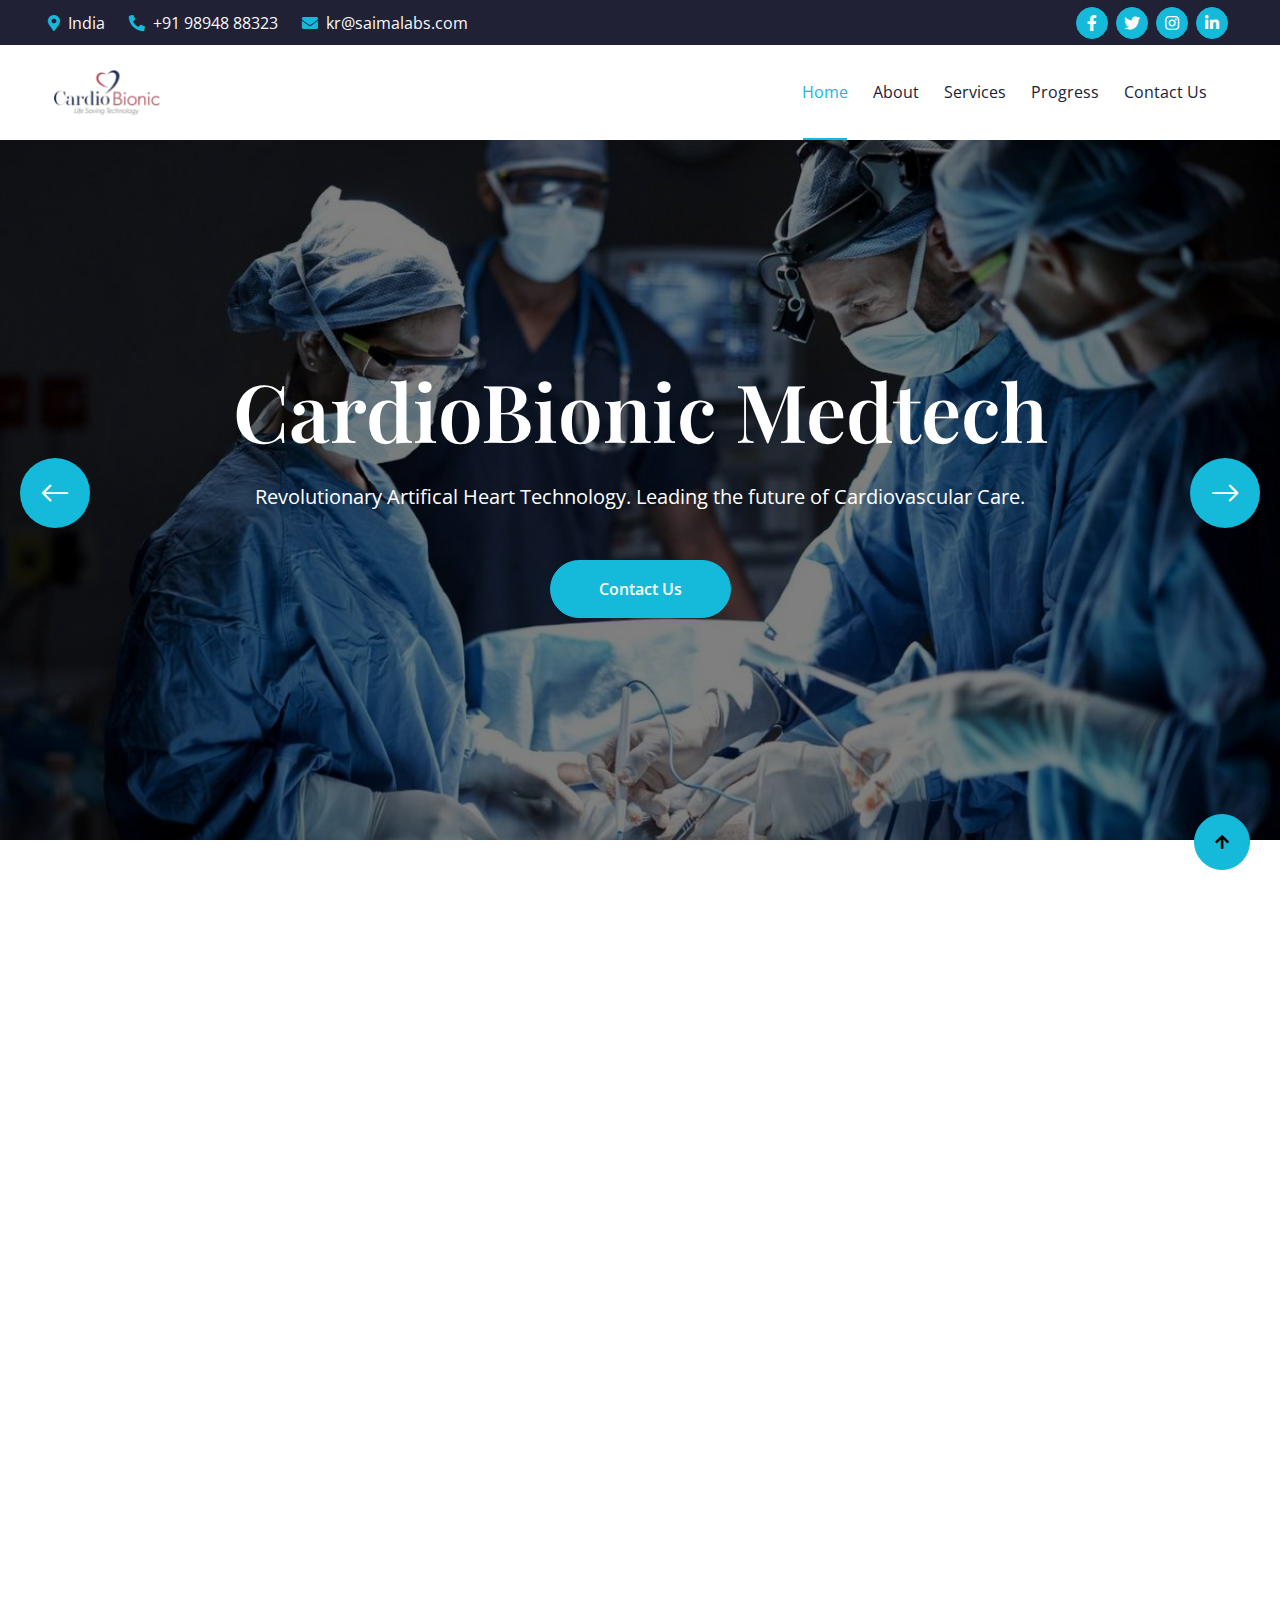
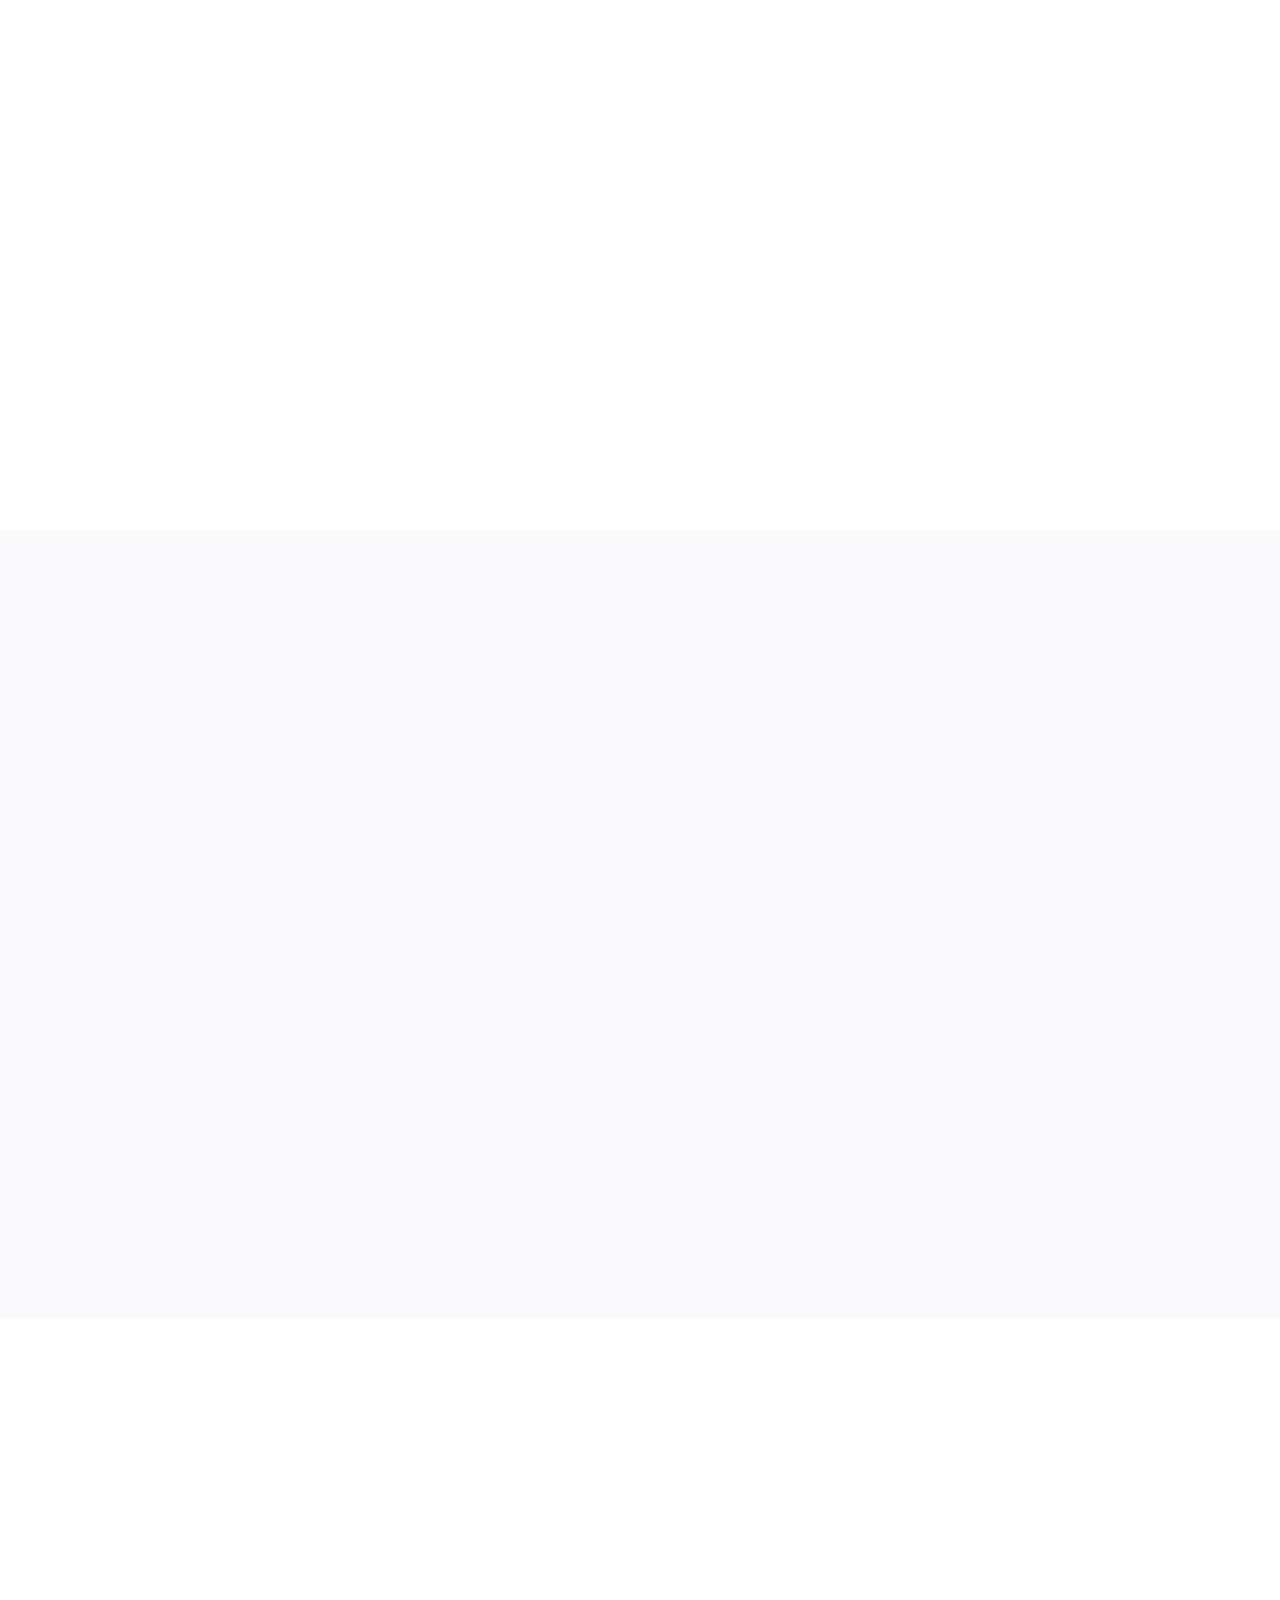
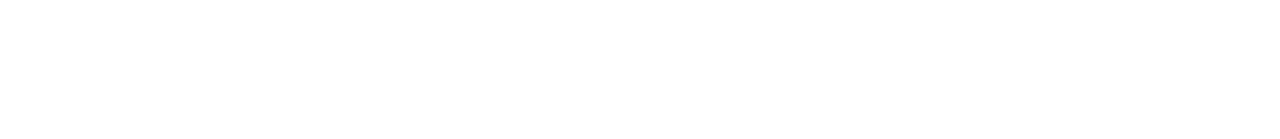
<file: index.html>
<!DOCTYPE html>
<html lang="en">

    <head>
        <meta charset="utf-8">
        <title>CardioBionic Medtech India</title>
        <meta content="width=device-width, initial-scale=1.0" name="viewport">
        <meta content="" name="keywords">
        <meta content="" name="description">

        <!-- Google Web Fonts -->
        <link rel="preconnect" href="https://fonts.googleapis.com">
        <link rel="preconnect" href="https://fonts.gstatic.com" crossorigin>
        <link href="https://fonts.googleapis.com/css2?family=Open+Sans:wght@400;500;600&family=Playfair+Display:wght@400;500;600&display=swap" rel="stylesheet"> 

        <!-- Icon Font Stylesheet -->
        <link rel="stylesheet" href="https://use.fontawesome.com/releases/v5.15.4/css/all.css"/>
        <link href="https://cdn.jsdelivr.net/npm/bootstrap-icons@1.4.1/font/bootstrap-icons.css" rel="stylesheet">

        <!-- Libraries Stylesheet -->
        <link href="lib/animate/animate.min.css" rel="stylesheet">
        <link href="lib/owlcarousel/assets/owl.carousel.min.css" rel="stylesheet">


        <!-- Customized Bootstrap Stylesheet -->
        <link href="css/bootstrap.min.css" rel="stylesheet">

        <!-- Template Stylesheet -->
        <link href="css/style.css" rel="stylesheet">
    </head>

    <body>

        <!-- Spinner Start -->
        <div id="spinner" class="show bg-white position-fixed translate-middle w-100 vh-100 top-50 start-50 d-flex align-items-center justify-content-center">
            <div class="spinner-border text-primary" style="width: 3rem; height: 3rem;" role="status">
                <span class="sr-only">Loading...</span>
            </div>
        </div>
        <!-- Spinner End -->


        <!-- Topbar Start -->
        <div class="container-fluid bg-dark px-5 d-none d-lg-block">
            <div class="row gx-0 align-items-center" style="height: 45px;">
                <div class="col-lg-8 text-center text-lg-start mb-lg-0">
                    <div class="d-flex flex-wrap">
                        <a href="#" class="text-light me-4"><i class="fas fa-map-marker-alt text-primary me-2"></i>India</a>
                        <a href="#" class="text-light me-4"><i class="fas fa-phone-alt text-primary me-2"></i>+91 98948 88323</a>
                        <a href="#" class="text-light me-0"><i class="fas fa-envelope text-primary me-2"></i>kr@saimalabs.com</a>
                    </div>
                </div>
                <div class="col-lg-4 text-center text-lg-end">
                    <div class="d-flex align-items-center justify-content-end">
                        <a class="btn-square btn btn-primary text-white rounded-circle mx-1" href="https://www.facebook.com/"><i class="fab fa-facebook-f"></i></a>
                                <a class="btn-square btn btn-primary text-white rounded-circle mx-1" href="https://x.com/"><i class="fab fa-twitter"></i></a>
                                <a class="btn-square btn btn-primary text-white rounded-circle mx-1" href="https://www.instagram.com/"><i class="fab fa-instagram"></i></a>
                                <a class="btn-square btn btn-primary text-white rounded-circle mx-1" href="https://ae.linkedin.com/in/drkarthikramesh"><i class="fab fa-linkedin-in"></i></a>
                    </div>
                </div>
            </div>
        </div>
        <!-- Topbar End -->


        <!-- Navbar & Hero Start -->
        <div class="container-fluid position-relative p-0">
            <nav class="navbar navbar-expand-lg navbar-light bg-white px-4 px-lg-5 py-3 py-lg-0">
                <a href="index.html" class="navbar-brand p-0">
                    <!-- <h1 class="text-primary m-0"><i class="fas fa-star-of-life me-3"></i>Terapia</h1> -->
                    <img src="img/Logo.png" alt="Logo">
                </a>
                <button class="navbar-toggler" type="button" data-bs-toggle="collapse" data-bs-target="#navbarCollapse">
                    <span class="fa fa-bars"></span>
                </button>
                <div class="collapse navbar-collapse" id="navbarCollapse">
                    <div class="navbar-nav ms-auto py-0">
                        <a href="index.html" class="nav-item nav-link active">Home</a>
                        <a href="about.html" class="nav-item nav-link">About</a>
                        <a href="service.html" class="nav-item nav-link">Services</a>
                        <a href="progress.html" class="nav-item nav-link">Progress</a>
                        <a href="contact.html" class="nav-item nav-link">Contact Us</a>
                    </div>
                    <!-- <a href="#" class="btn btn-primary rounded-pill text-white py-2 px-4 flex-wrap flex-sm-shrink-0">Book Appointment</a> -->
                </div>
            </nav>


            <!-- Carousel Start -->
            <div class="header-carousel owl-carousel">
                <div class="header-carousel-item">
                    <img src="img/Homepage-1.jpg" class="img-fluid w-100" alt="Image">
                    <div class="carousel-caption">
                        <div class="carousel-caption-content p-3">
                            <h1 class="display-1 text-capitalize text-white mb-4">CardioBionic Medtech</h1>
                            <p class="mb-5 fs-5">Revolutionary Artifical Heart Technology. Leading the future of Cardiovascular Care.
                            </p>
                            <a class="btn btn-primary rounded-pill text-white py-3 px-5" href="./contact.html">Contact Us</a>
                        </div>
                    </div>
                </div>
                <div class="header-carousel-item">
                    <img src="img/Homepage-2.jpg" class="img-fluid w-100" alt="Image">
                    <div class="carousel-caption">
                        <div class="carousel-caption-content p-3">
                            <h1 class="display-1 text-capitalize text-white mb-4">CardioBionic Medtech</h1>
                            <p class="mb-5 fs-5 animated slideInDown">Revolutionary Artifical Heart Technology. Leading the future of Cardiovascular Care. 
                            </p>
                            <a class="btn btn-primary rounded-pill text-white py-3 px-5" href="./contact.html">Contact Us</a>
                        </div>
                    </div>
                </div>
            </div>
            <!-- Carousel End -->
        </div>
        <!-- Navbar & Hero End -->


        <!-- Services Start -->
        <div class="container-fluid service py-5">
            <div class="container py-5">
                <div class="section-title mb-5 wow fadeInUp" data-wow-delay="0.2s">
                    <div class="sub-style">
                        <h4 class="sub-title px-3 mb-0">The Problem</h4>
                    </div>
                    <h1 class="display-3 mb-4">Heart Failure Crisis</h1>
                    
</p>
                </div>
                <div class="row g-4 justify-content-center">
                    <div class="col-md-6 col-lg-4 col-xl-3 wow fadeInUp" data-wow-delay="0.1s">
                        <div class="service-item rounded">
                           <div class="service-img rounded-top">
                                <img src="img/Homepage-3.png" class="img-fluid rounded-top w-100" alt="">
                           </div>
                            <div class="service-content rounded-bottom bg-light p-4">
                                <div class="service-content-inner">
                                    <p class="mb-4">Globally, 30 million people are affected by heart disease, with heart failure as a leading cause of death.</p>
                                </div>
                            </div>
                        </div>
                    </div>
                    <div class="col-md-6 col-lg-4 col-xl-3 wow fadeInUp" data-wow-delay="0.3s">
                        <div class="service-item rounded">
                           <div class="service-img rounded-top">
                                <img src="img/Homepage-4.png" class="img-fluid rounded-top w-100" alt="">
                           </div>
                            <div class="service-content rounded-bottom bg-light p-4">
                                <div class="service-content-inner">
                                    <p class="mb-4">Despite this, only 5,000 donor hearts are available annually, leaving a vast unmet demand for life-saving solutions.</p>
                                </div>
                            </div>
                        </div>
                    </div>
                    <div class="col-md-6 col-lg-4 col-xl-3 wow fadeInUp" data-wow-delay="0.5s">
                        <div class="service-item rounded">
                           <div class="service-img rounded-top">
                                <img src="img/Homepage-5.jpg" class="img-fluid rounded-top w-100" alt="">
                           </div>
                            <div class="service-content rounded-bottom bg-light p-4">
                                <div class="service-content-inner">
                                    <p class="mb-4">Long-term heart failure is a devastating condition, often leading to a 5-year progression to death when drug therapies fail.</p>
                                </div>
                            </div>
                        </div>
                    </div>
                 <div class="container-fluid feature py-5">
            <div class="container py-5">
                <div class="row g-4 justify-content-center">
                    <div class="col-md-6 col-lg-4 col-xl-3 wow fadeInUp" data-wow-delay="0.1s">
                        <div class="row-cols-1 feature-item p-4">
                            <div class="col-12">
                                <div class="feature-icon mb-4">
                                    <div class="p-3 d-inline-flex bg-white rounded">
                                        <i class="fas fa-diagnoses fa-4x text-primary"></i>
                                    </div>
                                </div>
                                <div class="feature-content d-flex flex-column">
                                    <h5 class="mb-4">Heart Failure Patients Awaiting Transplant</h5>
                                    <p class="mb-0">A shortage of donor organs limits transplant options, making
 Cardiobionic’s artificial heart a crucial alternative.</p>
                                </div>
                            </div>
                        </div>
                    </div>
                    <div class="col-md-6 col-lg-4 col-xl-3 wow fadeInUp" data-wow-delay="0.3s">
                        <div class="row-cols-1 feature-item p-4">
                            <div class="col-12">
                                <div class="feature-icon mb-4">
                                    <div class="p-3 d-inline-flex bg-white rounded">
                                        <i class="fas fa-briefcase-medical fa-4x text-primary"></i>
                                    </div>
                                </div>
                                <div class="feature-content d-flex flex-column">
                                    <h5 class="mb-4">Aging Populations</h5>
                                    <p class="mb-0">With heart disease rates rising among older adults, particularly in
 developed countries, there is a significant demand for advanced
 cardiac assist devices.</p>
                                </div>
                            </div>
                        </div>
                    </div>
                    <div class="col-md-6 col-lg-4 col-xl-3 wow fadeInUp" data-wow-delay="0.5s">
                        <div class="row-cols-1 feature-item p-4">
                            <div class="col-12">
                                <div class="feature-icon mb-4">
                                    <div class="p-3 d-inline-flex bg-white rounded">
                                        <i class="fas fa-hospital-user fa-4x text-primary"></i>
                                    </div>
                                </div>
                                <div class="feature-content d-flex flex-column">
                                    <h5 class="mb-4">Severe Heart Failure Cases</h5>
                                    <p class="mb-0"> Many patients who cannot receive transplants require an
 alternative for sustained cardiac support.</p>
                                </div>
                            </div>
                        </div>
                    </div>
                    <div class="col-md-6 col-lg-4 col-xl-3 wow fadeInUp" data-wow-delay="0.7s">
                        <div class="row-cols-1 feature-item p-4">
                            <div class="col-12">
                                <div class="feature-icon mb-4">
                                    <div class="p-3 d-inline-flex bg-white rounded">
                                        <i class="fas fa-users fa-4x text-primary"></i>
                                    </div>
                                </div>
                                <div class="feature-content d-flex flex-column">
                                    <h5 class="mb-4">Limited Transplant Availability</h5>
                                    <p class="mb-0">Cardiobionic’s artificial heart could
 serve as a vital alternative for patients who are unable to receive
 transplants.</p>
                                </div>
                            </div>
                        </div>
                    </div>
                </div>
            </div>
        </div>   
                </div>
            </div>
        </div>
        <!-- Services End -->
         <!-- Feature Start -->
        <div class="container-fluid about bg-light py-5">
            <div class="container py-5">
                <div class="row g-5 align-items-center">
                    <div class="col-lg-5 wow fadeInLeft" data-wow-delay="0.2s">
                        <div class="about-img pb-5 ps-5">
                            <img src="img/Homepage-6.jpg" class="img-fluid rounded w-100" style="object-fit: cover;" alt="Image">
                            <!-- <div class="about-img-inner">
                                <img src="img/about-2.jpg" class="img-fluid rounded-circle w-100 h-100" alt="Image">
                            </div> -->
                        </div>
                    </div>
                    <div class="col-lg-7 wow fadeInRight" data-wow-delay="0.4s">
                        <div class="section-title text-start mb-5">
                            <h4 class="sub-title pe-3 mb-0">Why choose us</h4>
                            <h1 class="display-3 mb-4">Benefits of Cardiobionic Artificial Heart</h1>
                            <div class="mb-4">
                                <p class="text-secondary"><i class="fa fa-check text-primary me-2"></i> Life-Saving Alternative</p>
                                <p class="text-secondary"><i class="fa fa-check text-primary me-2"></i> Affordable and Accessible</p>
                                <p class="text-secondary"><i class="fa fa-check text-primary me-2"></i> Improved Patient Quality of Life</p>
                                <p class="text-secondary"><i class="fa fa-check text-primary me-2"></i> Adaptability and Modularity</p>
                                <p class="text-secondary"><i class="fa fa-check text-primary me-2"></i> Lower Healthcare Costs</p>
                                <p class="text-secondary"><i class="fa fa-check text-primary me-2"></i> Technological Superiority</p>
                                <p class="text-secondary"><i class="fa fa-check text-primary me-2"></i> Scalability for Global Impact</p>
                            </div>
                        </div>
                    </div>
                </div>
            </div>
        </div>  

        <!-- Footer Start -->
        <div class="container-fluid footer py-5 wow fadeIn" data-wow-delay="0.2s">
            <div class="container py-5">
                <div class="row g-5">
                    <div class="col-md-6 col-lg-6 col-xl-3">
                        <div class="footer-item d-flex flex-column">
                            <h4 class="text-white mb-4"><i class="fas fa-star-of-life me-3"></i>CardioBionic Medtech</h4>
                            </p>
                            <div class="d-flex align-items-center">
                                <i class="fas fa-share fa-2x text-white me-2"></i>
                                <a class="btn-square btn btn-primary text-white rounded-circle mx-1" href="https://www.facebook.com/"><i class="fab fa-facebook-f"></i></a>
                                <a class="btn-square btn btn-primary text-white rounded-circle mx-1" href="https://x.com/"><i class="fab fa-twitter"></i></a>
                                <a class="btn-square btn btn-primary text-white rounded-circle mx-1" href="https://www.instagram.com/"><i class="fab fa-instagram"></i></a>
                                <a class="btn-square btn btn-primary text-white rounded-circle mx-1" href="https://ae.linkedin.com/in/drkarthikramesh"><i class="fab fa-linkedin-in"></i></a>
                            </div>
                        </div>
                    </div>
                    <div class="col-md-6 col-lg-6 col-xl-3">
                        <div class="footer-item d-flex flex-column">
                            <h4 class="mb-4 text-white">Quick Links</h4>
                            <a href="index.html"><i class="fas fa-angle-right me-2"></i> Home</a>
                            <a href="about.html"><i class="fas fa-angle-right me-2"></i> About Us</a>
                            <a href="contact.html"><i class="fas fa-angle-right me-2"></i> Contact Us</a>
                            <a href="service.html"><i class="fas fa-angle-right me-2"></i> Services</a>
                            <a href="about.html"><i class="fas fa-angle-right me-2"></i> Our Team</a>
                        </div>
                    </div>
                    <div class="col-md-6 col-lg-6 col-xl-3">
                        <div class="footer-item d-flex flex-column">
                            <h4 class="mb-4 text-white">Contact Info</h4>
                            <a href=""><i class="fa fa-map-marker-alt me-2"></i> CardioBionic MedTech India Pvt Ltd Bangalore, Karnataka India</a>
                            <a href=""><i class="fas fa-envelope me-2"></i> kr@saimalabs.com</a>
                            <a href=""><i class="fas fa-phone me-2"></i> +91 98948 88323</a>
                        </div>
                    </div>
                </div>
            </div>
        </div>
        <!-- Footer End -->
        
        <!-- Copyright Start -->
        <!-- <div class="container-fluid copyright py-4">
            <div class="container">
                <div class="row g-4 align-items-center">
                    <div class="col-md-6 text-center text-md-start mb-md-0">
                        <span class="text-white"><a href="#"><i class="fas fa-copyright text-light me-2"></i>Your Site Name</a>, All right reserved.</span>
                    </div>
                    <div class="col-md-6 text-center text-md-end text-white">
                        /*** This template is free as long as you keep the below author’s credit link/attribution link/backlink. ***/-->
                        <!--/*** If you'd like to use the template without the below author’s credit link/attribution link/backlink, ***/-->
                        <!--/*** you can purchase the Credit Removal License from "https://htmlcodex.com/credit-removal". ***/-->
                        <!-- Designed By <a class="border-bottom" href="https://htmlcodex.com">HTML Codex</a> -->
                    <!-- </div> -->
                <!-- </div> -->
            <!-- </div> -->
        <!-- </div> -->
        <!-- Copyright End -->

        <!-- Back to Top -->
        <a href="#" class="btn btn-primary btn-lg-square back-to-top"><i class="fa fa-arrow-up"></i></a>   

        
        <!-- JavaScript Libraries -->
        <script src="https://ajax.googleapis.com/ajax/libs/jquery/3.6.4/jquery.min.js"></script>
        <script src="https://cdn.jsdelivr.net/npm/bootstrap@5.0.0/dist/js/bootstrap.bundle.min.js"></script>
        <script src="lib/wow/wow.min.js"></script>
        <script src="lib/easing/easing.min.js"></script>
        <script src="lib/waypoints/waypoints.min.js"></script>
        <script src="lib/owlcarousel/owl.carousel.min.js"></script>
        

        <!-- Template Javascript -->
        <script src="js/main.js"></script>
        
    </body>

</html>
</file>
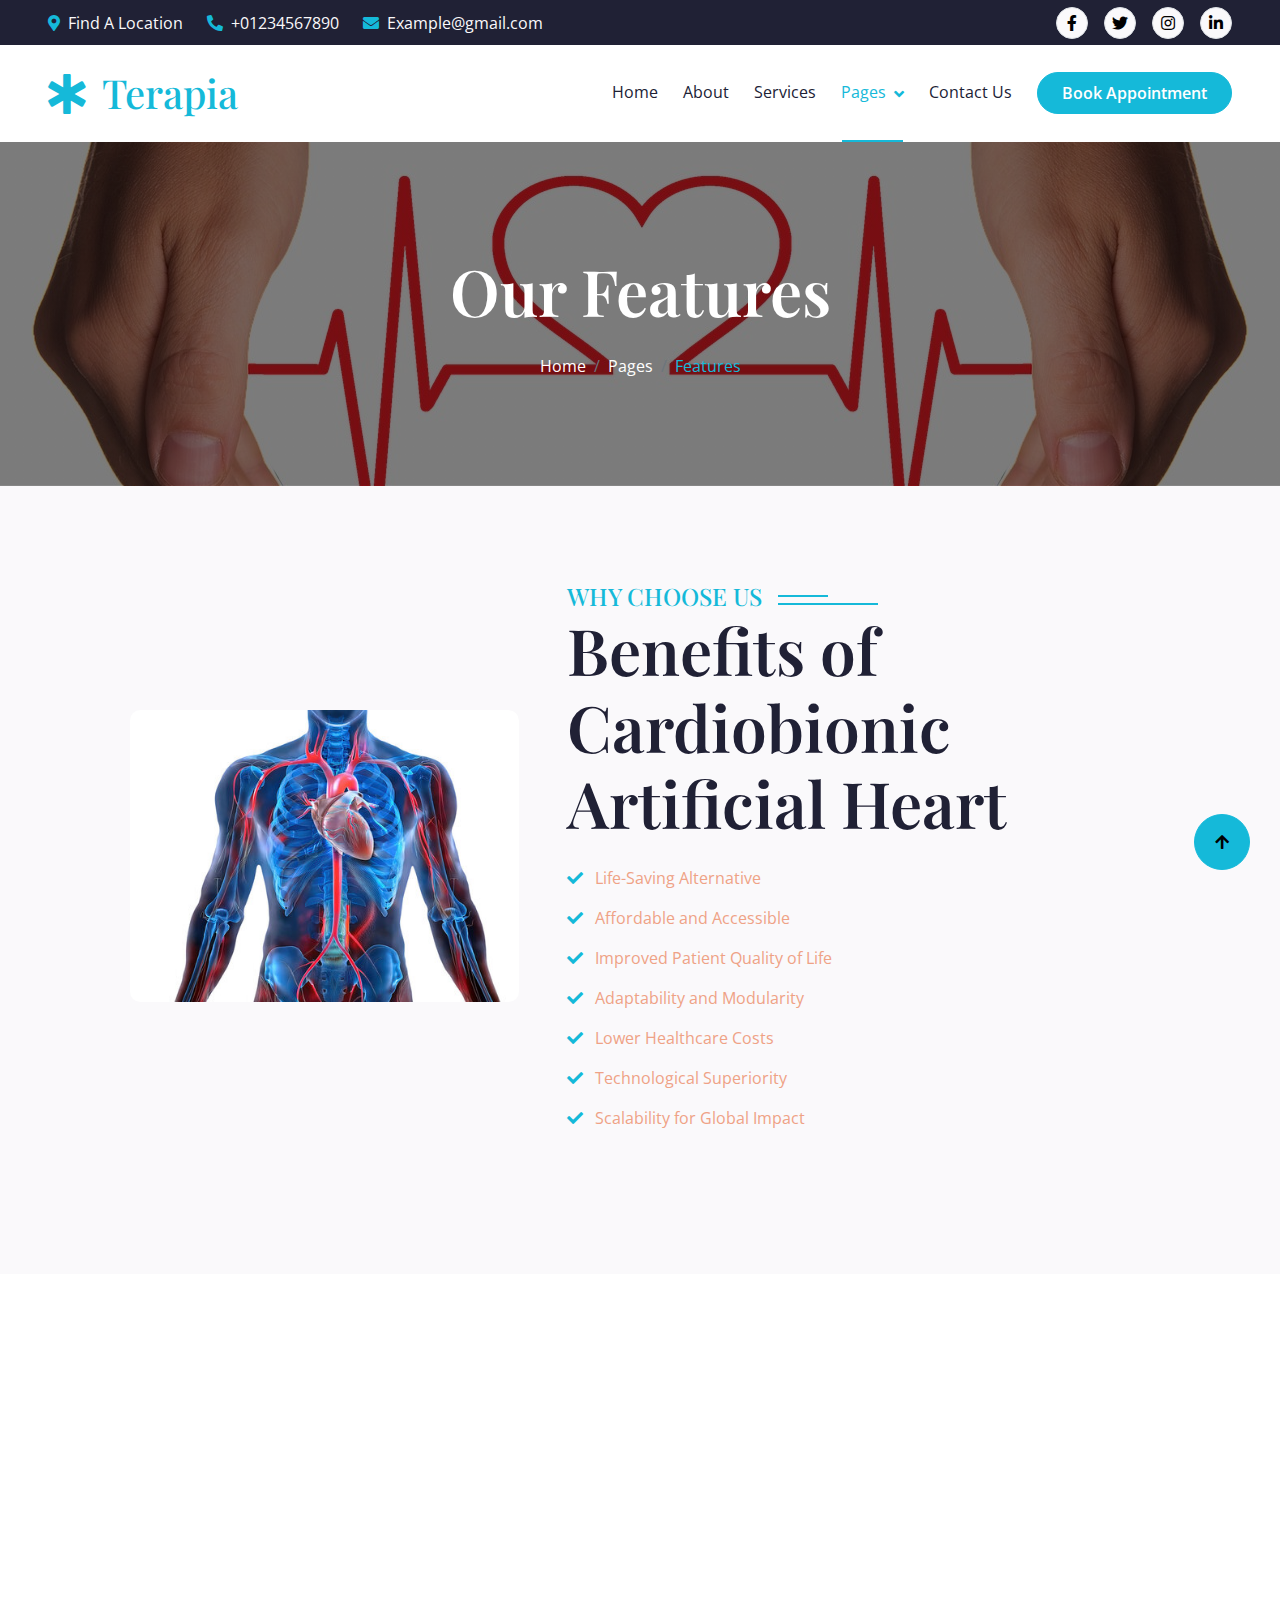
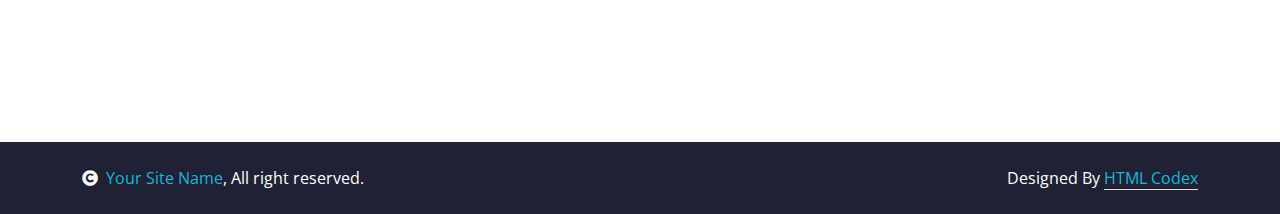
<file: feature.html>
<!DOCTYPE html>
<html lang="en">

    <head>
        <meta charset="utf-8">
        <title>CardioBionic MedTech India</title>
        <meta content="width=device-width, initial-scale=1.0" name="viewport">
        <meta content="" name="keywords">
        <meta content="" name="description">

        <!-- Google Web Fonts -->
        <link rel="preconnect" href="https://fonts.googleapis.com">
        <link rel="preconnect" href="https://fonts.gstatic.com" crossorigin>
        <link href="https://fonts.googleapis.com/css2?family=Open+Sans:wght@400;500;600&family=Playfair+Display:wght@400;500;600&display=swap" rel="stylesheet"> 

        <!-- Icon Font Stylesheet -->
        <link rel="stylesheet" href="https://use.fontawesome.com/releases/v5.15.4/css/all.css"/>
        <link href="https://cdn.jsdelivr.net/npm/bootstrap-icons@1.4.1/font/bootstrap-icons.css" rel="stylesheet">

        <!-- Libraries Stylesheet -->
        <link href="lib/animate/animate.min.css" rel="stylesheet">
        <link href="lib/owlcarousel/assets/owl.carousel.min.css" rel="stylesheet">


        <!-- Customized Bootstrap Stylesheet -->
        <link href="css/bootstrap.min.css" rel="stylesheet">

        <!-- Template Stylesheet -->
        <link href="css/style.css" rel="stylesheet">
    </head>

    <body>

        <!-- Spinner Start -->
        <div id="spinner" class="show bg-white position-fixed translate-middle w-100 vh-100 top-50 start-50 d-flex align-items-center justify-content-center">
            <div class="spinner-border text-primary" style="width: 3rem; height: 3rem;" role="status">
                <span class="sr-only">Loading...</span>
            </div>
        </div>
        <!-- Spinner End -->


        <!-- Topbar Start -->
        <div class="container-fluid bg-dark px-5 d-none d-lg-block">
            <div class="row gx-0 align-items-center" style="height: 45px;">
                <div class="col-lg-8 text-center text-lg-start mb-lg-0">
                    <div class="d-flex flex-wrap">
                        <a href="#" class="text-light me-4"><i class="fas fa-map-marker-alt text-primary me-2"></i>Find A Location</a>
                        <a href="#" class="text-light me-4"><i class="fas fa-phone-alt text-primary me-2"></i>+01234567890</a>
                        <a href="#" class="text-light me-0"><i class="fas fa-envelope text-primary me-2"></i>Example@gmail.com</a>
                    </div>
                </div>
                <div class="col-lg-4 text-center text-lg-end">
                    <div class="d-flex align-items-center justify-content-end">
                        <a href="#" class="btn btn-light btn-square border rounded-circle nav-fill me-3"><i class="fab fa-facebook-f"></i></a>
                        <a href="#" class="btn btn-light btn-square border rounded-circle nav-fill me-3"><i class="fab fa-twitter"></i></a>
                        <a href="#" class="btn btn-light btn-square border rounded-circle nav-fill me-3"><i class="fab fa-instagram"></i></a>
                        <a href="#" class="btn btn-light btn-square border rounded-circle nav-fill me-0"><i class="fab fa-linkedin-in"></i></a>
                    </div>
                </div>
            </div>
        </div>
        <!-- Topbar End -->


        <!-- Navbar & Hero Start -->
        <div class="container-fluid position-relative p-0">
            <nav class="navbar navbar-expand-lg navbar-light bg-white px-4 px-lg-5 py-3 py-lg-0">
                <a href="index.html" class="navbar-brand p-0">
                    <h1 class="text-primary m-0"><i class="fas fa-star-of-life me-3"></i>Terapia</h1>
                    <!-- <img src="img/logo.png" alt="Logo"> -->
                </a>
                <button class="navbar-toggler" type="button" data-bs-toggle="collapse" data-bs-target="#navbarCollapse">
                    <span class="fa fa-bars"></span>
                </button>
                <div class="collapse navbar-collapse" id="navbarCollapse">
                    <div class="navbar-nav ms-auto py-0">
                        <a href="index.html" class="nav-item nav-link">Home</a>
                        <a href="about.html" class="nav-item nav-link">About</a>
                        <a href="service.html" class="nav-item nav-link">Services</a>
                        <div class="nav-item dropdown">
                            <a href="#" class="nav-link dropdown-toggle active" data-bs-toggle="dropdown">Pages</a>
                            <div class="dropdown-menu m-0">
                                <a href="appointment.html" class="dropdown-item">Appointment</a>
                                <a href="feature.html" class="dropdown-item active">Features</a>
                                <a href="blog.html" class="dropdown-item">Our Blog</a>
                                <a href="team.html" class="dropdown-item">Our Team</a>
                                <a href="testimonial.html" class="dropdown-item">Testimonial</a>
                                <a href="404.html" class="dropdown-item">404 Page</a>
                            </div>
                        </div>
                        <a href="contact.html" class="nav-item nav-link">Contact Us</a>
                    </div>
                    <a href="#" class="btn btn-primary rounded-pill text-white py-2 px-4 flex-wrap flex-sm-shrink-0">Book Appointment</a>
                </div>
            </nav>
        </div>
        <!-- Navbar End -->


        <!-- Header Start -->
        <div class="container-fluid bg-breadcrumb">
            <div class="container text-center py-5" style="max-width: 900px;">
                <h3 class="text-white display-3 mb-4 wow fadeInDown" data-wow-delay="0.1s">Our Features</h1>
                <ol class="breadcrumb justify-content-center mb-0 wow fadeInDown" data-wow-delay="0.3s">
                    <li class="breadcrumb-item"><a href="index.html">Home</a></li>
                    <li class="breadcrumb-item"><a href="#">Pages</a></li>
                    <li class="breadcrumb-item active text-primary">Features</li>
                </ol>    
            </div>
        </div>
        <!-- Header End -->


          <!-- Feature Start -->
        <div class="container-fluid about bg-light py-5">
            <div class="container py-5">
                <div class="row g-5 align-items-center">
                    <div class="col-lg-5 wow fadeInLeft" data-wow-delay="0.2s">
                        <div class="about-img pb-5 ps-5">
                            <img src="img/Homepage-6.jpg" class="img-fluid rounded w-100" style="object-fit: cover;" alt="Image">
                            <!-- <div class="about-img-inner">
                                <img src="img/about-2.jpg" class="img-fluid rounded-circle w-100 h-100" alt="Image">
                            </div> -->
                        </div>
                    </div>
                    <div class="col-lg-7 wow fadeInRight" data-wow-delay="0.4s">
                        <div class="section-title text-start mb-5">
                            <h4 class="sub-title pe-3 mb-0">Why choose us</h4>
                            <h1 class="display-3 mb-4">Benefits of Cardiobionic Artificial Heart</h1>
                            <div class="mb-4">
                                <p class="text-secondary"><i class="fa fa-check text-primary me-2"></i> Life-Saving Alternative</p>
                                <p class="text-secondary"><i class="fa fa-check text-primary me-2"></i> Affordable and Accessible</p>
                                <p class="text-secondary"><i class="fa fa-check text-primary me-2"></i> Improved Patient Quality of Life</p>
                                <p class="text-secondary"><i class="fa fa-check text-primary me-2"></i> Adaptability and Modularity</p>
                                <p class="text-secondary"><i class="fa fa-check text-primary me-2"></i> Lower Healthcare Costs</p>
                                <p class="text-secondary"><i class="fa fa-check text-primary me-2"></i> Technological Superiority</p>
                                <p class="text-secondary"><i class="fa fa-check text-primary me-2"></i> Scalability for Global Impact</p>
                            </div>
                        </div>
                    </div>
                </div>
            </div>
        </div>
         <!-- Feature End -->

        <!-- Footer Start -->
        <div class="container-fluid footer py-5 wow fadeIn" data-wow-delay="0.2s">
            <div class="container py-5">
                <div class="row g-5">
                    <div class="col-md-6 col-lg-6 col-xl-3">
                        <div class="footer-item d-flex flex-column">
                            <h4 class="text-white mb-4"><i class="fas fa-star-of-life me-3"></i>Terapia</h4>
                            <p>Lorem ipsum dolor sit amet consectetur adipisicing elit. Delectus dolorem impedit eos autem dolores laudantium quia, qui similique
                            </p>
                            <div class="d-flex align-items-center">
                                <i class="fas fa-share fa-2x text-white me-2"></i>
                                <a class="btn-square btn btn-primary text-white rounded-circle mx-1" href=""><i class="fab fa-facebook-f"></i></a>
                                <a class="btn-square btn btn-primary text-white rounded-circle mx-1" href=""><i class="fab fa-twitter"></i></a>
                                <a class="btn-square btn btn-primary text-white rounded-circle mx-1" href=""><i class="fab fa-instagram"></i></a>
                                <a class="btn-square btn btn-primary text-white rounded-circle mx-1" href=""><i class="fab fa-linkedin-in"></i></a>
                            </div>
                        </div>
                    </div>
                    <div class="col-md-6 col-lg-6 col-xl-3">
                        <div class="footer-item d-flex flex-column">
                            <h4 class="mb-4 text-white">Quick Links</h4>
                            <a href=""><i class="fas fa-angle-right me-2"></i> About Us</a>
                            <a href=""><i class="fas fa-angle-right me-2"></i> Contact Us</a>
                            <a href=""><i class="fas fa-angle-right me-2"></i> Privacy Policy</a>
                            <a href=""><i class="fas fa-angle-right me-2"></i> Terms & Conditions</a>
                            <a href=""><i class="fas fa-angle-right me-2"></i> Our Blog & News</a>
                            <a href=""><i class="fas fa-angle-right me-2"></i> Our Team</a>
                        </div>
                    </div>
                    <div class="col-md-6 col-lg-6 col-xl-3">
                        <div class="footer-item d-flex flex-column">
                            <h4 class="mb-4 text-white">Terapia Services</h4>
                            <a href=""><i class="fas fa-angle-right me-2"></i> All Services</a>
                            <a href=""><i class="fas fa-angle-right me-2"></i> Physiotherapy</a>
                            <a href=""><i class="fas fa-angle-right me-2"></i> Diagnostics</a>
                            <a href=""><i class="fas fa-angle-right me-2"></i> Manual Therapy</a>
                            <a href=""><i class="fas fa-angle-right me-2"></i> Massage Therapy</a>
                            <a href=""><i class="fas fa-angle-right me-2"></i> Rehabilitation</a>
                        </div>
                    </div>
                    <div class="col-md-6 col-lg-6 col-xl-3">
                        <div class="footer-item d-flex flex-column">
                            <h4 class="mb-4 text-white">Contact Info</h4>
                            <a href=""><i class="fa fa-map-marker-alt me-2"></i> 123 Street, New York, USA</a>
                            <a href=""><i class="fas fa-envelope me-2"></i> info@example.com</a>
                            <a href=""><i class="fas fa-envelope me-2"></i> info@example.com</a>
                            <a href=""><i class="fas fa-phone me-2"></i> +012 345 67890</a>
                            <a href="" class="mb-3"><i class="fas fa-print me-2"></i> +012 345 67890</a>
                        </div>
                    </div>
                </div>
            </div>
        </div>
        <!-- Footer End -->
        
        <!-- Copyright Start -->
        <div class="container-fluid copyright py-4">
            <div class="container">
                <div class="row g-4 align-items-center">
                    <div class="col-md-6 text-center text-md-start mb-md-0">
                        <span class="text-white"><a href="#"><i class="fas fa-copyright text-light me-2"></i>Your Site Name</a>, All right reserved.</span>
                    </div>
                    <div class="col-md-6 text-center text-md-end text-white">
                        <!--/*** This template is free as long as you keep the below author’s credit link/attribution link/backlink. ***/-->
                        <!--/*** If you'd like to use the template without the below author’s credit link/attribution link/backlink, ***/-->
                        <!--/*** you can purchase the Credit Removal License from "https://htmlcodex.com/credit-removal". ***/-->
                        Designed By <a class="border-bottom" href="https://htmlcodex.com">HTML Codex</a>
                    </div>
                </div>
            </div>
        </div>
        <!-- Copyright End -->

        <!-- Back to Top -->
        <a href="#" class="btn btn-primary btn-lg-square back-to-top"><i class="fa fa-arrow-up"></i></a>   

        
        <!-- JavaScript Libraries -->
        <script src="https://ajax.googleapis.com/ajax/libs/jquery/3.6.4/jquery.min.js"></script>
        <script src="https://cdn.jsdelivr.net/npm/bootstrap@5.0.0/dist/js/bootstrap.bundle.min.js"></script>
        <script src="lib/wow/wow.min.js"></script>
        <script src="lib/easing/easing.min.js"></script>
        <script src="lib/waypoints/waypoints.min.js"></script>
        <script src="lib/owlcarousel/owl.carousel.min.js"></script>
        

        <!-- Template Javascript -->
        <script src="js/main.js"></script>
        
    </body>

</html>
</file>
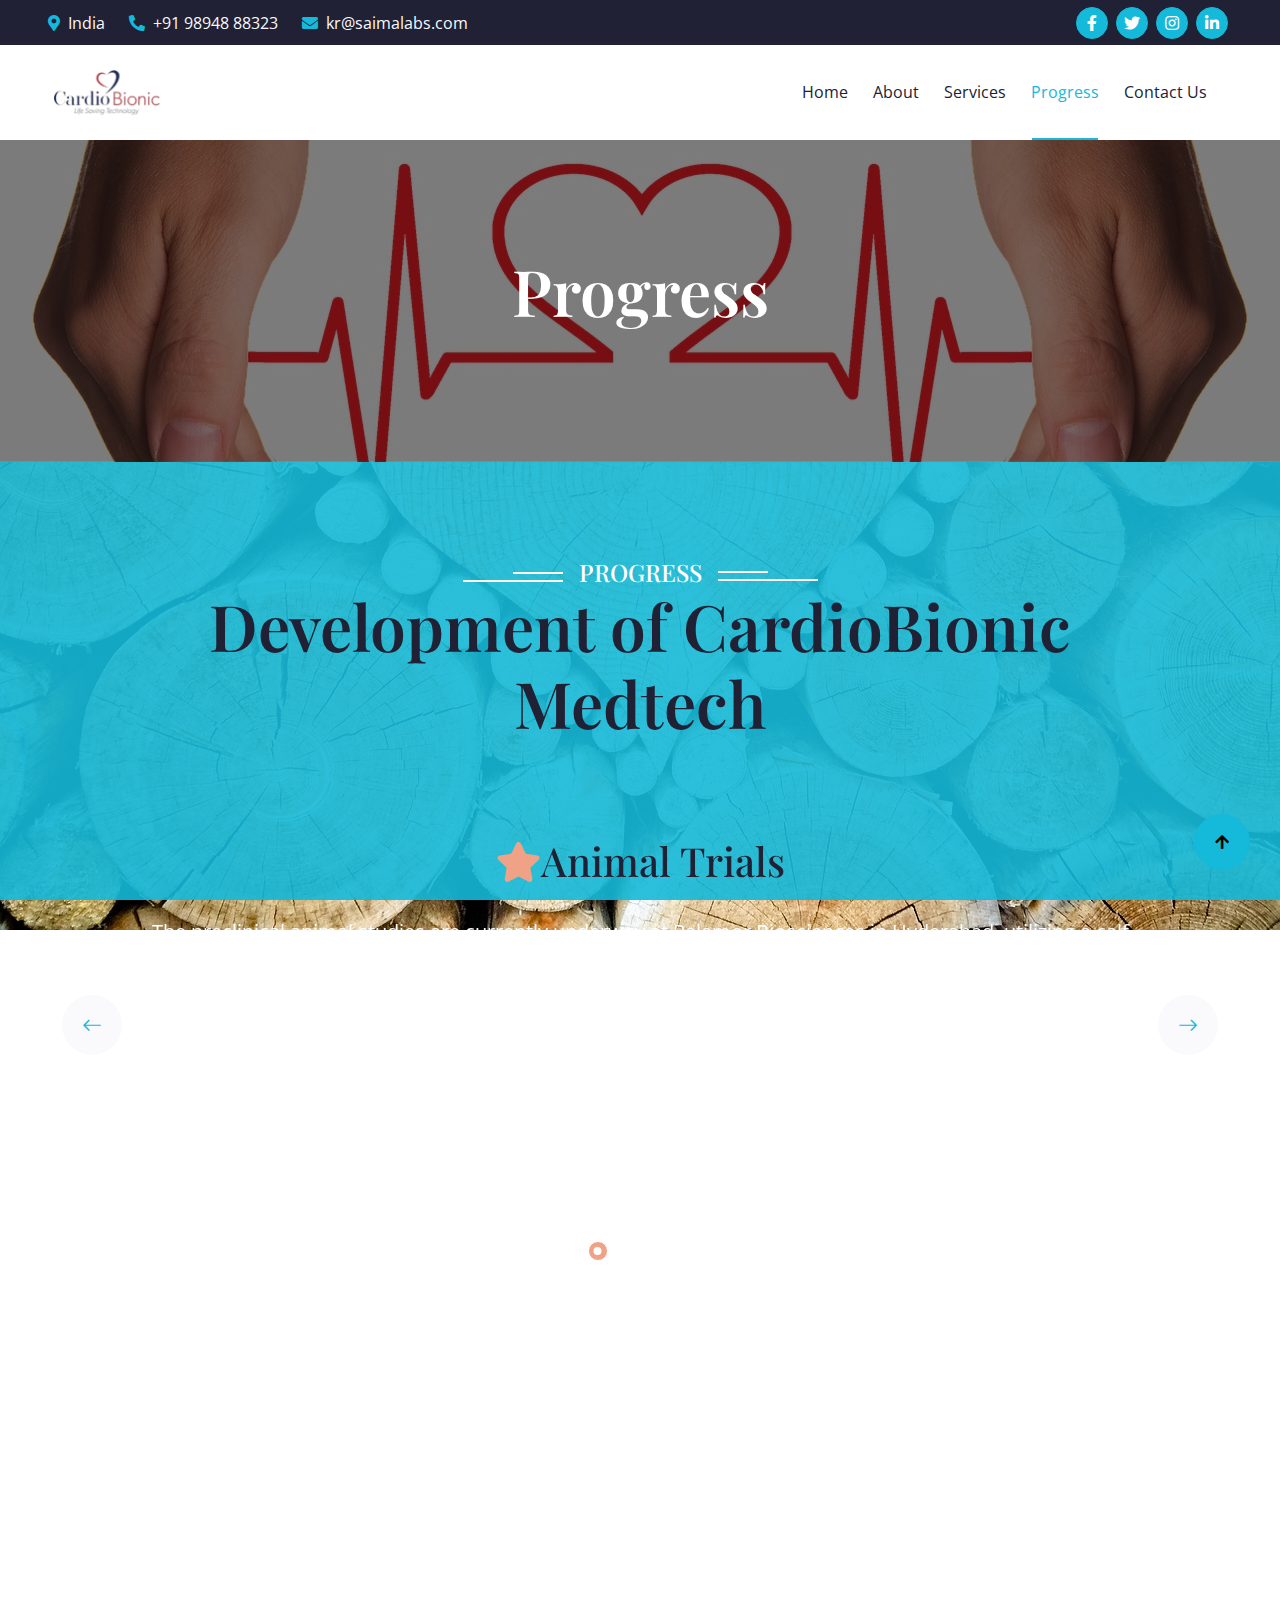
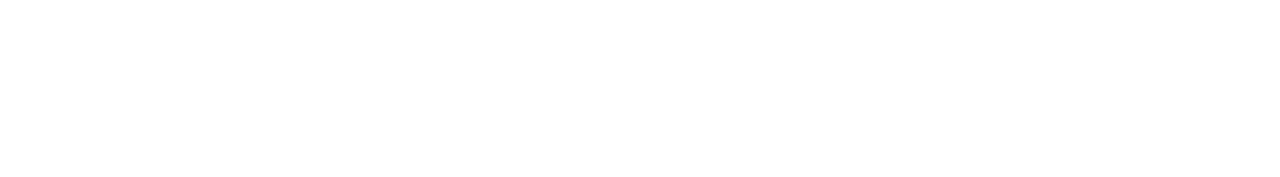
<file: progress.html>
<!DOCTYPE html>
<html lang="en">

    <head>
        <meta charset="utf-8">
        <title>CardioBionic MedTech India</title>
        <meta content="width=device-width, initial-scale=1.0" name="viewport">
        <meta content="" name="keywords">
        <meta content="" name="description">

        <!-- Google Web Fonts -->
        <link rel="preconnect" href="https://fonts.googleapis.com">
        <link rel="preconnect" href="https://fonts.gstatic.com" crossorigin>
        <link href="https://fonts.googleapis.com/css2?family=Open+Sans:wght@400;500;600&family=Playfair+Display:wght@400;500;600&display=swap" rel="stylesheet"> 

        <!-- Icon Font Stylesheet -->
        <link rel="stylesheet" href="https://use.fontawesome.com/releases/v5.15.4/css/all.css"/>
        <link href="https://cdn.jsdelivr.net/npm/bootstrap-icons@1.4.1/font/bootstrap-icons.css" rel="stylesheet">

        <!-- Libraries Stylesheet -->
        <link href="lib/animate/animate.min.css" rel="stylesheet">
        <link href="lib/owlcarousel/assets/owl.carousel.min.css" rel="stylesheet">


        <!-- Customized Bootstrap Stylesheet -->
        <link href="css/bootstrap.min.css" rel="stylesheet">

        <!-- Template Stylesheet -->
        <link href="css/style.css" rel="stylesheet">
    </head>

    <body>

        <!-- Spinner Start -->
        <div id="spinner" class="show bg-white position-fixed translate-middle w-100 vh-100 top-50 start-50 d-flex align-items-center justify-content-center">
            <div class="spinner-border text-primary" style="width: 3rem; height: 3rem;" role="status">
                <span class="sr-only">Loading...</span>
            </div>
        </div>
        <!-- Spinner End -->


        <!-- Topbar Start -->
        <div class="container-fluid bg-dark px-5 d-none d-lg-block">
            <div class="row gx-0 align-items-center" style="height: 45px;">
                <div class="col-lg-8 text-center text-lg-start mb-lg-0">
                    <div class="d-flex flex-wrap">
                        <a href="#" class="text-light me-4"><i class="fas fa-map-marker-alt text-primary me-2"></i>India</a>
                        <a href="#" class="text-light me-4"><i class="fas fa-phone-alt text-primary me-2"></i>+91 98948 88323</a>
                        <a href="#" class="text-light me-0"><i class="fas fa-envelope text-primary me-2"></i>kr@saimalabs.com</a>       
                    </div>
                </div>
                <div class="col-lg-4 text-center text-lg-end">
                    <div class="d-flex align-items-center justify-content-end">
                        <a class="btn-square btn btn-primary text-white rounded-circle mx-1" href="https://www.facebook.com/"><i class="fab fa-facebook-f"></i></a>
                        <a class="btn-square btn btn-primary text-white rounded-circle mx-1" href="https://x.com/"><i class="fab fa-twitter"></i></a>
                        <a class="btn-square btn btn-primary text-white rounded-circle mx-1" href="https://www.instagram.com/"><i class="fab fa-instagram"></i></a>
                        <a class="btn-square btn btn-primary text-white rounded-circle mx-1" href="https://ae.linkedin.com/in/drkarthikramesh"><i class="fab fa-linkedin-in"></i></a>
                    </div>
                </div>
            </div>
        </div>
        <!-- Topbar End -->


        <!-- Navbar & Hero Start -->
        <div class="container-fluid position-relative p-0">
            <nav class="navbar navbar-expand-lg navbar-light bg-white px-4 px-lg-5 py-3 py-lg-0">
                <a href="index.html" class="navbar-brand p-0">
                    <img src="img/Logo.png" alt="Logo">
                </a>
                <button class="navbar-toggler" type="button" data-bs-toggle="collapse" data-bs-target="#navbarCollapse">
                    <span class="fa fa-bars"></span>
                </button>
                <div class="collapse navbar-collapse" id="navbarCollapse">
                    <div class="navbar-nav ms-auto py-0">
                        <a href="index.html" class="nav-item nav-link">Home</a>
                        <a href="about.html" class="nav-item nav-link">About</a>
                        <a href="service.html" class="nav-item nav-link">Services</a>
                        <a href="progress.html" class="nav-item nav-link active">Progress</a>
                        <a href="contact.html" class="nav-item nav-link">Contact Us</a>
                    </div>
                    <!-- <a href="#" class="btn btn-primary rounded-pill text-white py-2 px-4 flex-wrap flex-sm-shrink-0">Book Appointment</a> -->
                </div>
            </nav>
        </div>
        <!-- Navbar End -->


        <!-- Header Start -->
        <div class="container-fluid bg-breadcrumb">
            <div class="container text-center py-5" style="max-width: 900px;">
                <h3 class="text-white display-3 mb-4 wow fadeInDown" data-wow-delay="0.1s">Progress</h1>  
            </div>
        </div>
        <!-- Header End -->


        <!-- Testimonial Start -->
        <div class="container-fluid testimonial py-5 wow zoomInDown" data-wow-delay="0.1s">
            <div class="container py-5">
                <div class="section-title mb-5">
                    <div class="sub-style">
                        <h4 class="sub-title text-white px-3 mb-0">Progress</h4>
                    </div>
                    <h1 class="display-3 mb-4">Development of CardioBionic Medtech</h1>
                </div>
                <div class="testimonial-carousel owl-carousel">
                    <div class="testimonial-item">
                        <div class="testimonial-inner p-5">
                            <div class="text-center">
                                <h1 class="mb-2"><i class="fas fa-star text-secondary"></i>Animal Trials</h1></br>
                                <!-- <p class="mb-2 text-white-50">New York, USA</p> -->
                                <!-- <div class="d-flex justify-content-center">
                                    <i class="fas fa-star text-secondary"></i>
                                    <i class="fas fa-star text-secondary"></i>
                                    <i class="fas fa-star text-secondary"></i>
                                    <i class="fas fa-star text-secondary"></i>
                                    <i class="fas fa-star text-secondary"></i>
                                </div> -->
                            </div>
                            <p class="text-white fs-7">The preclinical animal studies are currently underway at Palamor Biosciences in Hyderabad, utilizing a calf model. These studies aim to meet the Good Laboratory Practice (GLP) standards mandated by the US FDA. The objective is to complete trials involving six surviving calves over a two-month observation period. The studies are progressing as planned, with completion expected in the coming months.
The preclinical animal studies are currently underway at Palamor Biosciences in Hyderabad, utilizing a calf model. These studies aim to meet the Good Laboratory Practice (GLP) standards mandated by the US FDA. The objective is to complete trials involving six surviving calves over a two-month observation period. The studies are progressing as planned, with completion expected in the coming months.</p>
                        </div>
                    </div>
                    <div class="testimonial-item">
                        <div class="testimonial-inner p-5">
                            <div class="text-center">
                                <h1 class="mb-2"><i class="fas fa-star text-secondary"></i>Clinical Trials</h1></br>
                                <!-- <p class="mb-2 text-white-50">New York, USA</p> -->
                                <!-- <div class="d-flex justify-content-center">
                                    <i class="fas fa-star text-secondary"></i>
                                    <i class="fas fa-star text-secondary"></i>
                                    <i class="fas fa-star text-secondary"></i>
                                    <i class="fas fa-star text-secondary"></i>
                                    <i class="fas fa-star text-secondary"></i>
                                </div> -->
                            </div>
                            <p class="text-white fs-7">The first-in-human implant is anticipated by the end of the first quarter of 2025, marking a significant milestone in the clinical translation of the device. Following this, a pilot clinical trial involving 10 patients will be conducted across India and Australia to assess initial safety and efficacy. Based on the outcomes of the pilot trial, an expanded clinical trial with 50 patients is planned. This larger trial will provide comprehensive data for formal evaluation, paving the way for regulatory approvals and market entry.</p>
                        </div>
                    </div>
                    <div class="testimonial-item">
                        <div class="testimonial-inner p-5">
                            <div class="text-center">
                                <h1 class="mb-2"><i class="fas fa-star text-secondary"></i>Product Development</h1></br>
                                <!-- <p class="mb-2 text-white-50">New York, USA</p> -->
                                <!-- <div class="d-flex justify-content-center">
                                    <i class="fas fa-star text-secondary"></i>
                                    <i class="fas fa-star text-secondary"></i>
                                    <i class="fas fa-star text-secondary"></i>
                                    <i class="fas fa-star text-secondary"></i>
                                    <i class="fas fa-star text-secondary"></i>
                                </div> -->
                            </div>
                            <p class="text-white fs-7">The development team has successfully completed the LVAD (Left Ventricular Assist Device), Dual VAD Control System, and the Hospital Monitor System. Currently in progress is the RVAD (Right Ventricular Assist Device), which has been designed and is undergoing development. In the interim, two LVADs can be configured to function as a BiVAD using the existing controller, enabling full biventricular support.</p>
                        </div>
                    </div>
                </div>
            </div>
        </div>
        <!-- Testimonial End -->


        <!-- Footer Start -->
        <div class="container-fluid footer py-5 wow fadeIn" data-wow-delay="0.2s">
            <div class="container py-5">
                <div class="row g-5">
                    <div class="col-md-6 col-lg-6 col-xl-3">
                        <div class="footer-item d-flex flex-column">
                            <h4 class="text-white mb-4"><i class="fas fa-star-of-life me-3"></i>CardioBionic Medtech</h4>
                            <div class="d-flex align-items-center">
                                <i class="fas fa-share fa-2x text-white me-2"></i>
                                <a class="btn-square btn btn-primary text-white rounded-circle mx-1" href="https://www.facebook.com/"><i class="fab fa-facebook-f"></i></a>
                                <a class="btn-square btn btn-primary text-white rounded-circle mx-1" href="https://x.com/"><i class="fab fa-twitter"></i></a>
                                <a class="btn-square btn btn-primary text-white rounded-circle mx-1" href="https://www.instagram.com/"><i class="fab fa-instagram"></i></a>
                                <a class="btn-square btn btn-primary text-white rounded-circle mx-1" href="https://ae.linkedin.com/in/drkarthikramesh"><i class="fab fa-linkedin-in"></i></a>
                            </div>
                        </div>
                    </div>
                    <div class="col-md-6 col-lg-6 col-xl-3">
                        <div class="footer-item d-flex flex-column">
                            <h4 class="mb-4 text-white">Quick Links</h4>
                            <a href="index.html"><i class="fas fa-angle-right me-2"></i> Home</a>
                            <a href="about.html"><i class="fas fa-angle-right me-2"></i> About Us</a>
                            <a href="contact.html"><i class="fas fa-angle-right me-2"></i> Contact Us</a>
                            <a href="service.html"><i class="fas fa-angle-right me-2"></i> Services</a>
                            <a href="about.html"><i class="fas fa-angle-right me-2"></i> Our Team</a>
                        </div>
                    </div>
                    <div class="col-md-6 col-lg-6 col-xl-3">
                        <div class="footer-item d-flex flex-column">
                            <h4 class="mb-4 text-white">Contact Info</h4>
                            <a href=""><i class="fa fa-map-marker-alt me-2"></i> CardioBionic MedTech India Pvt Ltd Bangalore, Karnataka India</a>
                            <a href=""><i class="fas fa-envelope me-2"></i> kr@saimalabs.com</a>
                            <a href=""><i class="fas fa-phone me-2"></i> +91 98948 88323</a>
                        </div>
                    </div>
                </div>
            </div>
        </div>
        <!-- Footer End -->
        
        <!-- Copyright Start -->
        <!-- <div class="container-fluid copyright py-4">
            <div class="container">
                <div class="row g-4 align-items-center">
                    <div class="col-md-6 text-center text-md-start mb-md-0">
                        <span class="text-white"><a href="#"><i class="fas fa-copyright text-light me-2"></i>Your Site Name</a>, All right reserved.</span>
                    </div>
                    <div class="col-md-6 text-center text-md-end text-white"> -->
                        <!--/*** This template is free as long as you keep the below author’s credit link/attribution link/backlink. ***/-->
                        <!--/*** If you'd like to use the template without the below author’s credit link/attribution link/backlink, ***/-->
                        <!--/*** you can purchase the Credit Removal License from "https://htmlcodex.com/credit-removal". ***/-->
                        <!-- Designed By <a class="border-bottom" href="https://htmlcodex.com">HTML Codex</a> -->
                    <!-- </div>
                </div>
            </div>
        </div> -->
        <!-- Copyright End -->

        <!-- Back to Top -->
        <a href="#" class="btn btn-primary btn-lg-square back-to-top"><i class="fa fa-arrow-up"></i></a>   

        
        <!-- JavaScript Libraries -->
        <script src="https://ajax.googleapis.com/ajax/libs/jquery/3.6.4/jquery.min.js"></script>
        <script src="https://cdn.jsdelivr.net/npm/bootstrap@5.0.0/dist/js/bootstrap.bundle.min.js"></script>
        <script src="lib/wow/wow.min.js"></script>
        <script src="lib/easing/easing.min.js"></script>
        <script src="lib/waypoints/waypoints.min.js"></script>
        <script src="lib/owlcarousel/owl.carousel.min.js"></script>
        

        <!-- Template Javascript -->
        <script src="js/main.js"></script>
        
    </body>

</html>
</file>
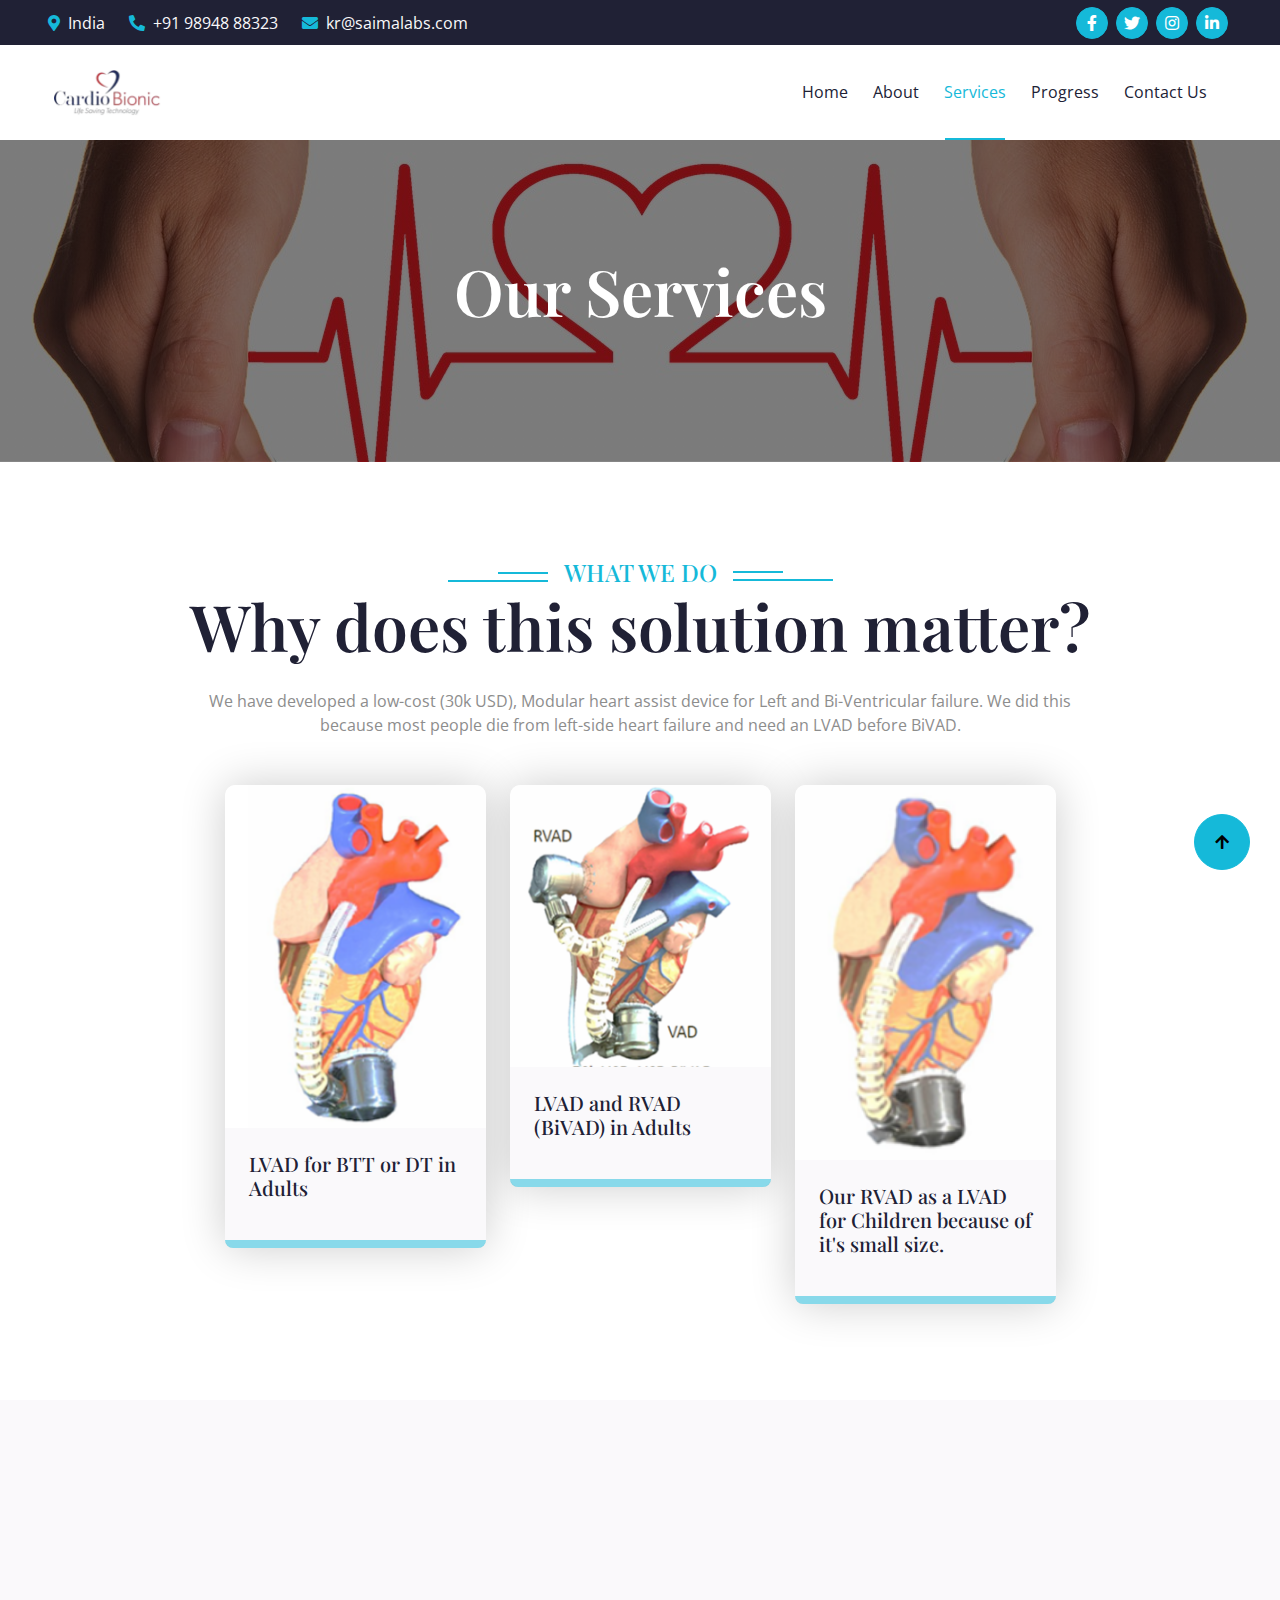
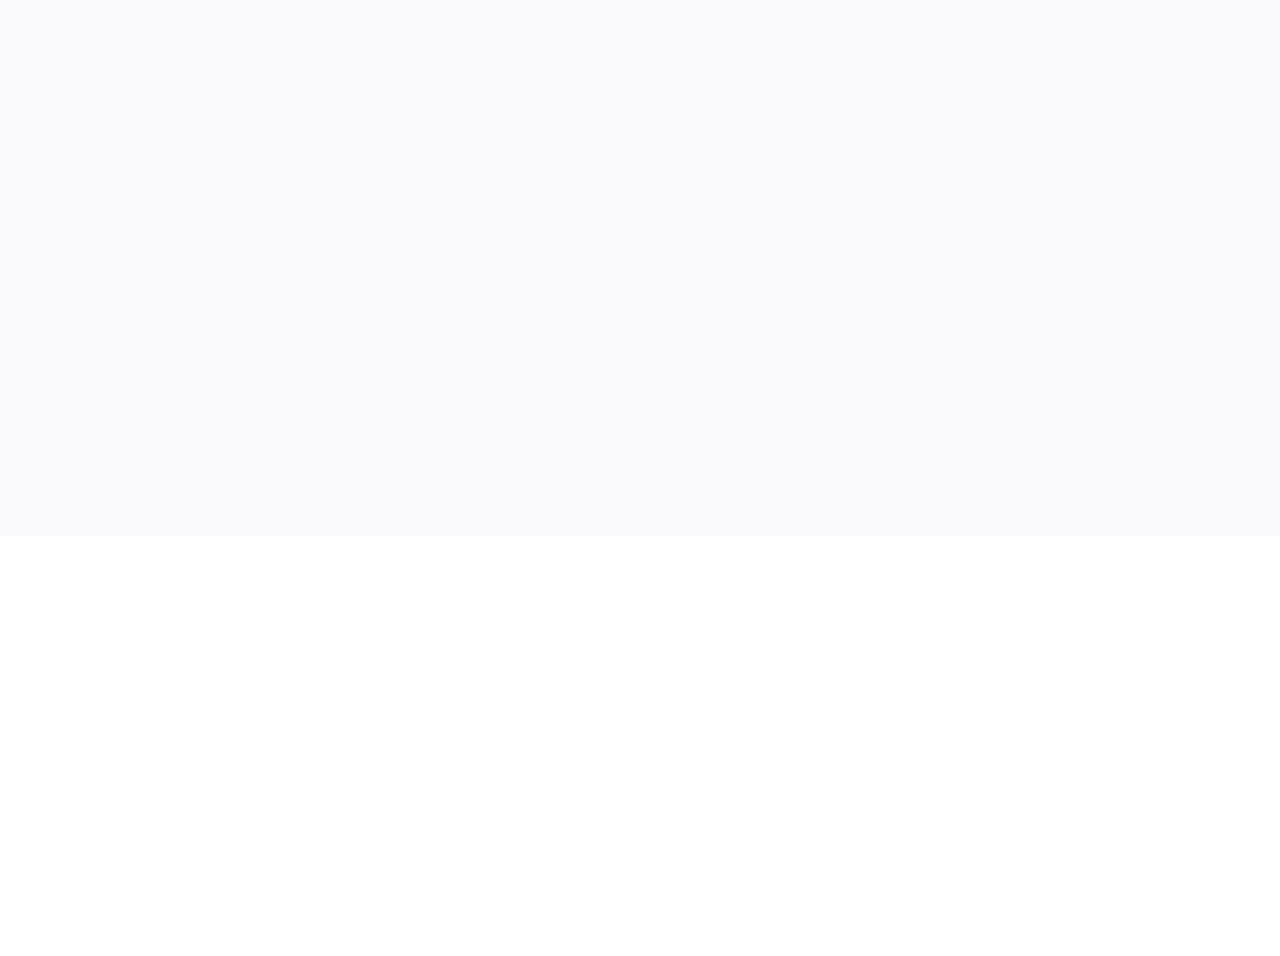
<file: service.html>
<!DOCTYPE html>
<html lang="en">

    <head>
        <meta charset="utf-8">
        <title>CardioBionic MedTech India</title>
        <meta content="width=device-width, initial-scale=1.0" name="viewport">
        <meta content="" name="keywords">
        <meta content="" name="description">

        <!-- Google Web Fonts -->
        <link rel="preconnect" href="https://fonts.googleapis.com">
        <link rel="preconnect" href="https://fonts.gstatic.com" crossorigin>
        <link href="https://fonts.googleapis.com/css2?family=Open+Sans:wght@400;500;600&family=Playfair+Display:wght@400;500;600&display=swap" rel="stylesheet"> 

        <!-- Icon Font Stylesheet -->
        <link rel="stylesheet" href="https://use.fontawesome.com/releases/v5.15.4/css/all.css"/>
        <link href="https://cdn.jsdelivr.net/npm/bootstrap-icons@1.4.1/font/bootstrap-icons.css" rel="stylesheet">

        <!-- Libraries Stylesheet -->
        <link href="lib/animate/animate.min.css" rel="stylesheet">
        <link href="lib/owlcarousel/assets/owl.carousel.min.css" rel="stylesheet">


        <!-- Customized Bootstrap Stylesheet -->
        <link href="css/bootstrap.min.css" rel="stylesheet">

        <!-- Template Stylesheet -->
        <link href="css/style.css" rel="stylesheet">
    </head>

    <body>

        <!-- Spinner Start -->
        <div id="spinner" class="show bg-white position-fixed translate-middle w-100 vh-100 top-50 start-50 d-flex align-items-center justify-content-center">
            <div class="spinner-border text-primary" style="width: 3rem; height: 3rem;" role="status">
                <span class="sr-only">Loading...</span>
            </div>
        </div>
        <!-- Spinner End -->


        <!-- Topbar Start -->
        <div class="container-fluid bg-dark px-5 d-none d-lg-block">
            <div class="row gx-0 align-items-center" style="height: 45px;">
                <div class="col-lg-8 text-center text-lg-start mb-lg-0">
                    <div class="d-flex flex-wrap">
                        <a href="#" class="text-light me-4"><i class="fas fa-map-marker-alt text-primary me-2"></i>India</a>
                        <a href="#" class="text-light me-4"><i class="fas fa-phone-alt text-primary me-2"></i>+91 98948 88323</a>
                        <a href="#" class="text-light me-0"><i class="fas fa-envelope text-primary me-2"></i>kr@saimalabs.com</a>
                    </div>
                </div>
                <div class="col-lg-4 text-center text-lg-end">
                    <div class="d-flex align-items-center justify-content-end">
                        <a class="btn-square btn btn-primary text-white rounded-circle mx-1" href="https://www.facebook.com/"><i class="fab fa-facebook-f"></i></a>
                                <a class="btn-square btn btn-primary text-white rounded-circle mx-1" href="https://x.com/"><i class="fab fa-twitter"></i></a>
                                <a class="btn-square btn btn-primary text-white rounded-circle mx-1" href="https://www.instagram.com/"><i class="fab fa-instagram"></i></a>
                                <a class="btn-square btn btn-primary text-white rounded-circle mx-1" href="https://ae.linkedin.com/in/drkarthikramesh"><i class="fab fa-linkedin-in"></i></a>
                    </div>
                </div>
            </div>
        </div>
        <!-- Topbar End -->


        <!-- Navbar & Hero Start -->
        <div class="container-fluid position-relative p-0">
            <nav class="navbar navbar-expand-lg navbar-light bg-white px-4 px-lg-5 py-3 py-lg-0">
                <a href="index.html" class="navbar-brand p-0">
                    <img src="img/Logo.png" alt="Logo">
                </a>
                <button class="navbar-toggler" type="button" data-bs-toggle="collapse" data-bs-target="#navbarCollapse">
                    <span class="fa fa-bars"></span>
                </button>
                <div class="collapse navbar-collapse" id="navbarCollapse">
                    <div class="navbar-nav ms-auto py-0">
                        <a href="index.html" class="nav-item nav-link">Home</a>
                        <a href="about.html" class="nav-item nav-link">About</a>
                        <a href="service.html" class="nav-item nav-link active">Services</a>
                        <a href="progress.html" class="nav-item nav-link">Progress</a>
                        <a href="contact.html" class="nav-item nav-link">Contact Us</a>
                    </div>
                    <!-- <a href="#" class="btn btn-primary rounded-pill text-white py-2 px-4 flex-wrap flex-sm-shrink-0">Book Appointment</a> -->
                </div>
            </nav>
        </div>
        <!-- Navbar End -->

        <!-- Header Start -->
        <div class="container-fluid bg-breadcrumb">
            <div class="container text-center py-5" style="max-width: 900px;">
                <h3 class="text-white display-3 mb-4 wow fadeInDown" data-wow-delay="0.1s">Our Services</h1> 
            </div>
        </div>
        <!-- Header End -->


        <!-- Services Start -->
        <div class="container-fluid service py-5">
            <div class="container py-5">
                <div class="section-title mb-5 wow fadeInUp" data-wow-delay="0.2s">
                    <div class="sub-style">
                        <h4 class="sub-title px-3 mb-0">What We Do</h4>
                    </div>
                    <h1 class="display-3 mb-4">Why does this solution matter?</h1>
                    <p class="mb-0">We have developed a low-cost (30k USD), Modular heart assist device for Left and Bi-Ventricular failure. We did this because most people die from left-side heart failure and need an LVAD before BiVAD.</p>
                </div>
                <div class="row g-4 justify-content-center">
                    <div class="col-md-6 col-lg-4 col-xl-3 wow fadeInUp" data-wow-delay="0.1s">
                        <div class="service-item rounded">
                           <div class="service-img rounded-top">
                                <img src="img/Services-1.png" class="img-fluid rounded-top w-100" alt="">
                           </div>
                            <div class="service-content rounded-bottom bg-light p-4">
                                <div class="service-content-inner">
                                    <h5 class="mb-4">LVAD for BTT or DT in Adults</h5>
                                </div>
                            </div>
                        </div>
                    </div>
                    <div class="col-md-6 col-lg-4 col-xl-3 wow fadeInUp" data-wow-delay="0.3s">
                        <div class="service-item rounded">
                           <div class="service-img rounded-top">
                                <img src="img/Services-2.png" class="img-fluid rounded-top w-100" alt="">
                           </div>
                            <div class="service-content rounded-bottom bg-light p-4">
                                <div class="service-content-inner">
                                    <h5 class="mb-4">LVAD and RVAD (BiVAD) in Adults</h5>
                                </div>
                            </div>
                        </div>
                    </div>
                    <div class="col-md-6 col-lg-4 col-xl-3 wow fadeInUp" data-wow-delay="0.5s">
                        <div class="service-item rounded">
                           <div class="service-img rounded-top">
                                <img src="img/Services-3.png" class="img-fluid rounded-top w-100" alt="">
                           </div>
                            <div class="service-content rounded-bottom bg-light p-4">
                                <div class="service-content-inner">
                                    <h5 class="mb-4">Our RVAD as a LVAD for Children because of it's small size.</h5>
                                </div>
                            </div>
                        </div>
                    </div>
                </div>
            </div>
        </div>
        <!-- Services End -->
        <div class="container-fluid about bg-light py-5">
            <div class="container py-5">
                <div class="row g-5 align-items-center">
                    <div class="col-lg-5 wow fadeInLeft" data-wow-delay="0.2s">
                        <div class="about-img pb-5 ps-5">
                            <img src="img/Service-4.png" class="img-fluid rounded w-100" style="object-fit: cover;" alt="Image">
                            <!-- <div class="about-img-inner">
                                <img src="img/about-2.jpg" class="img-fluid rounded-circle w-100 h-100" alt="Image">
                            </div> -->
                        </div>
                    </div>
                    <div class="col-lg-7 wow fadeInRight" data-wow-delay="0.4s">
                        <div class="section-title text-start mb-5">
                            <!-- <h4 class="sub-title pe-3 mb-0">Why choose us</h4> -->
                            <h1 class="display-3 mb-4">Empowering Patients with LVAD and BiVAD Monitoring</h1>
                            <div class="mb-4">
                                <p class="text-secondary"><i class="fa fa-check text-primary me-2"></i> Advanced Heart Support</p>
                                <p class="text-secondary"><i class="fa fa-check text-primary me-2"></i> Remote Monitoring</p>
                                <p class="text-secondary"><i class="fa fa-check text-primary me-2"></i> Hospital Integration</p>
                                <p class="text-secondary"><i class="fa fa-check text-primary me-2"></i> Wearable Technology</p>
                                <p class="text-secondary"><i class="fa fa-check text-primary me-2"></i> Seamless Connectivity</p>
                            </div>
                        </div>
                    </div>
                </div>
                <div class="col-12 text-center wow fadeInUp" data-wow-delay="0.2s">
                        <a href="progress.html" class="btn btn-primary rounded-pill text-white py-3 px-5">Check about our Progress</a>
                    </div>
            </div>
        </div>

        <!-- Feature Start -->
    
        <!-- Feature End -->


        <!-- Testimonial Start -->
        <!-- Testimonial End -->


        <!-- Footer Start -->
        <div class="container-fluid footer py-5 wow fadeIn" data-wow-delay="0.2s">
            <div class="container py-5">
                <div class="row g-5">
                    <div class="col-md-6 col-lg-6 col-xl-3">
                        <div class="footer-item d-flex flex-column">
                            <h4 class="text-white mb-4"><i class="fas fa-star-of-life me-3"></i>CardioBionic Medtech</h4>
                            <div class="d-flex align-items-center">
                                <i class="fas fa-share fa-2x text-white me-2"></i>
                                <a class="btn-square btn btn-primary text-white rounded-circle mx-1" href="https://www.facebook.com/"><i class="fab fa-facebook-f"></i></a>
                                <a class="btn-square btn btn-primary text-white rounded-circle mx-1" href="https://x.com/"><i class="fab fa-twitter"></i></a>
                                <a class="btn-square btn btn-primary text-white rounded-circle mx-1" href="https://www.instagram.com/"><i class="fab fa-instagram"></i></a>
                                <a class="btn-square btn btn-primary text-white rounded-circle mx-1" href="https://ae.linkedin.com/in/drkarthikramesh"><i class="fab fa-linkedin-in"></i></a>
                            </div>
                        </div>
                    </div>
                    <div class="col-md-6 col-lg-6 col-xl-3">
                        <div class="footer-item d-flex flex-column">
                            <h4 class="mb-4 text-white">Quick Links</h4>
                            <a href="index.html"><i class="fas fa-angle-right me-2"></i> Home</a>
                            <a href="about.html"><i class="fas fa-angle-right me-2"></i> About Us</a>
                            <a href="contact.html"><i class="fas fa-angle-right me-2"></i> Contact Us</a>
                            <a href="service.html"><i class="fas fa-angle-right me-2"></i> Services</a>
                            <a href="about.html"><i class="fas fa-angle-right me-2"></i> Our Team</a>
                        </div>
                    </div>
                    <div class="col-md-6 col-lg-6 col-xl-3">
                        <div class="footer-item d-flex flex-column">
                            <h4 class="mb-4 text-white">Contact Info</h4>
                            <a href=""><i class="fa fa-map-marker-alt me-2"></i> CardioBionic MedTech India Pvt Ltd Bangalore, Karnataka India</a>
                            <a href=""><i class="fas fa-envelope me-2"></i> kr@saimalabs.com</a>
                            <a href=""><i class="fas fa-phone me-2"></i> +91 98948 88323</a>
                        </div>
                    </div>
                </div>
            </div>
        </div>
        <!-- Footer End -->
        
        <!-- Copyright Start -->
        <!-- <div class="container-fluid copyright py-4">
            <div class="container">
                <div class="row g-4 align-items-center">
                    <div class="col-md-6 text-center text-md-start mb-md-0">
                        <span class="text-white"><a href="#"><i class="fas fa-copyright text-light me-2"></i>Your Site Name</a>, All right reserved.</span>
                    </div>
                    <div class="col-md-6 text-center text-md-end text-white"> -->
                        <!--/*** This template is free as long as you keep the below author’s credit link/attribution link/backlink. ***/-->
                        <!--/*** If you'd like to use the template without the below author’s credit link/attribution link/backlink, ***/-->
                        <!--/*** you can purchase the Credit Removal License from "https://htmlcodex.com/credit-removal". ***/-->
                        <!-- Designed By <a class="border-bottom" href="https://htmlcodex.com">HTML Codex</a>
                    </div>
                </div>
            </div>
        </div> -->
        <!-- Copyright End -->

        <!-- Back to Top -->
        <a href="#" class="btn btn-primary btn-lg-square back-to-top"><i class="fa fa-arrow-up"></i></a>   

        
        <!-- JavaScript Libraries -->
        <script src="https://ajax.googleapis.com/ajax/libs/jquery/3.6.4/jquery.min.js"></script>
        <script src="https://cdn.jsdelivr.net/npm/bootstrap@5.0.0/dist/js/bootstrap.bundle.min.js"></script>
        <script src="lib/wow/wow.min.js"></script>
        <script src="lib/easing/easing.min.js"></script>
        <script src="lib/waypoints/waypoints.min.js"></script>
        <script src="lib/owlcarousel/owl.carousel.min.js"></script>
        

        <!-- Template Javascript -->
        <script src="js/main.js"></script>
        
    </body>

</html>
</file>
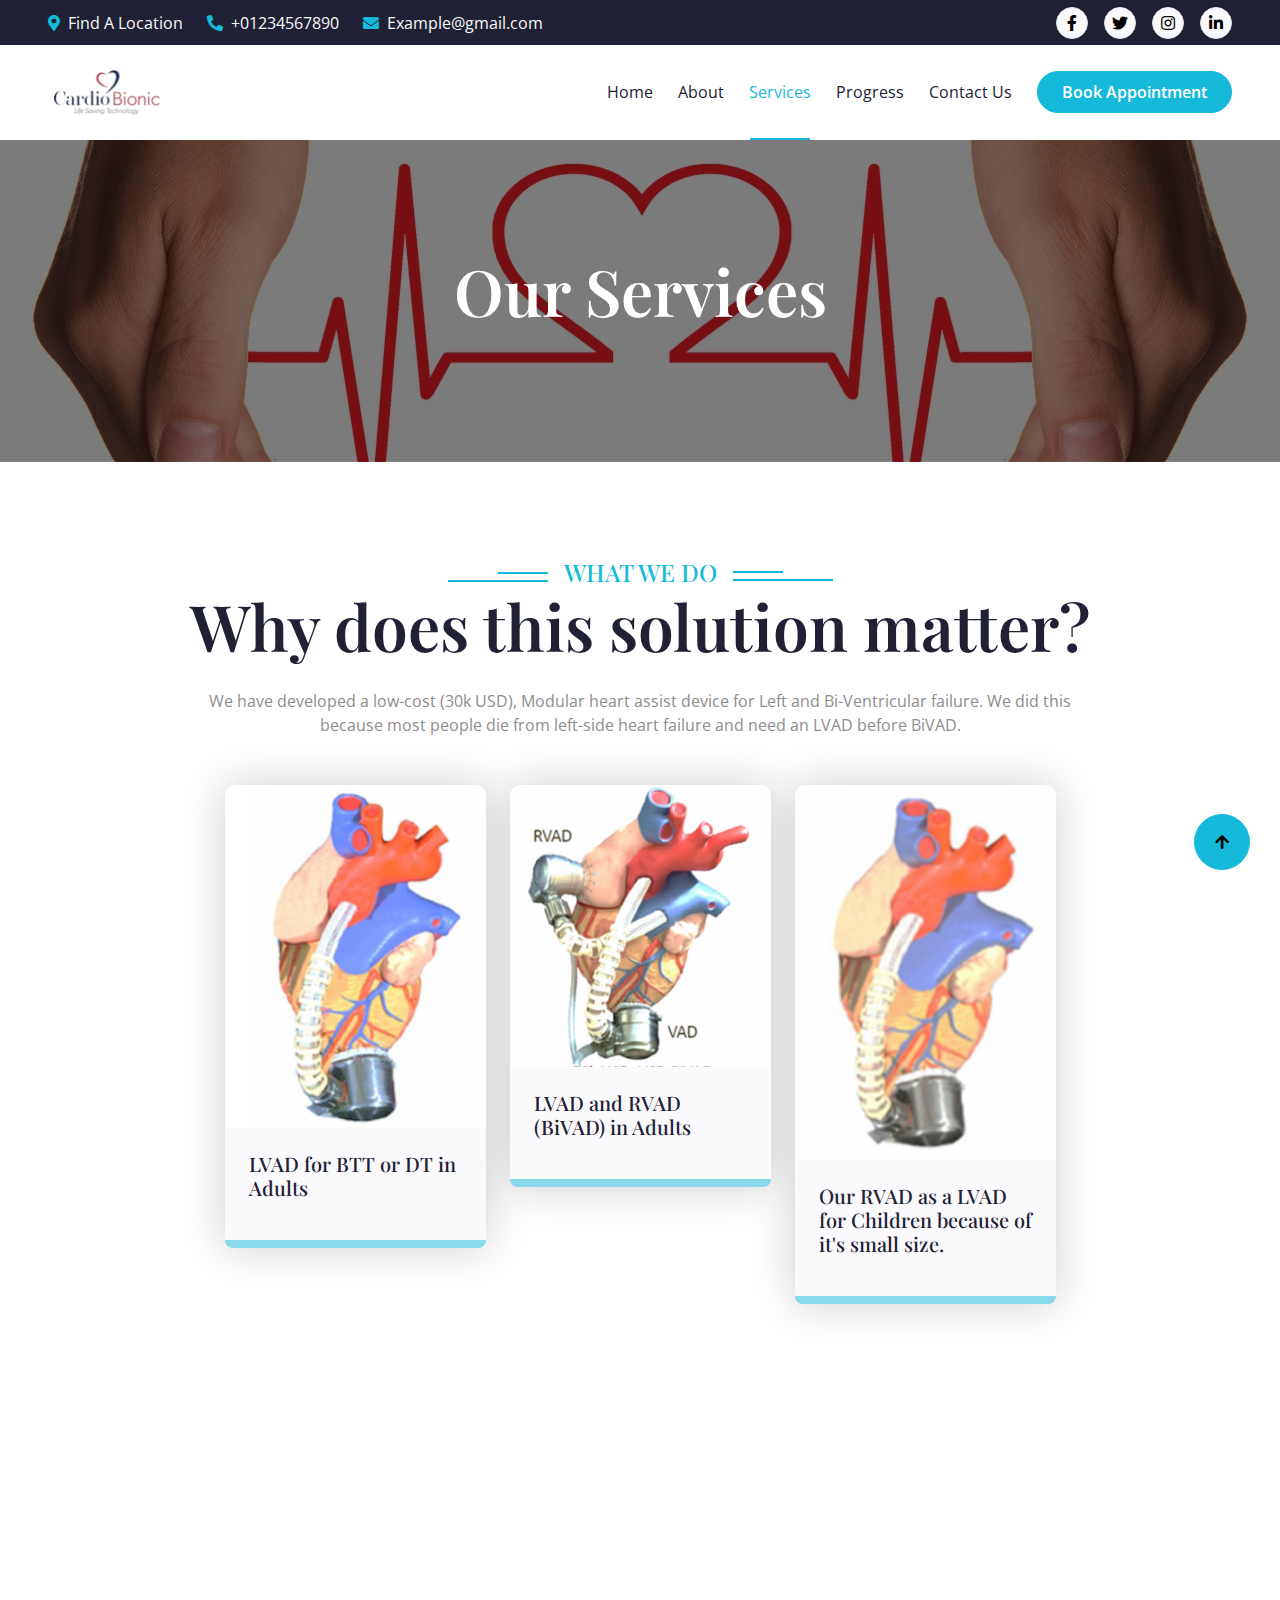
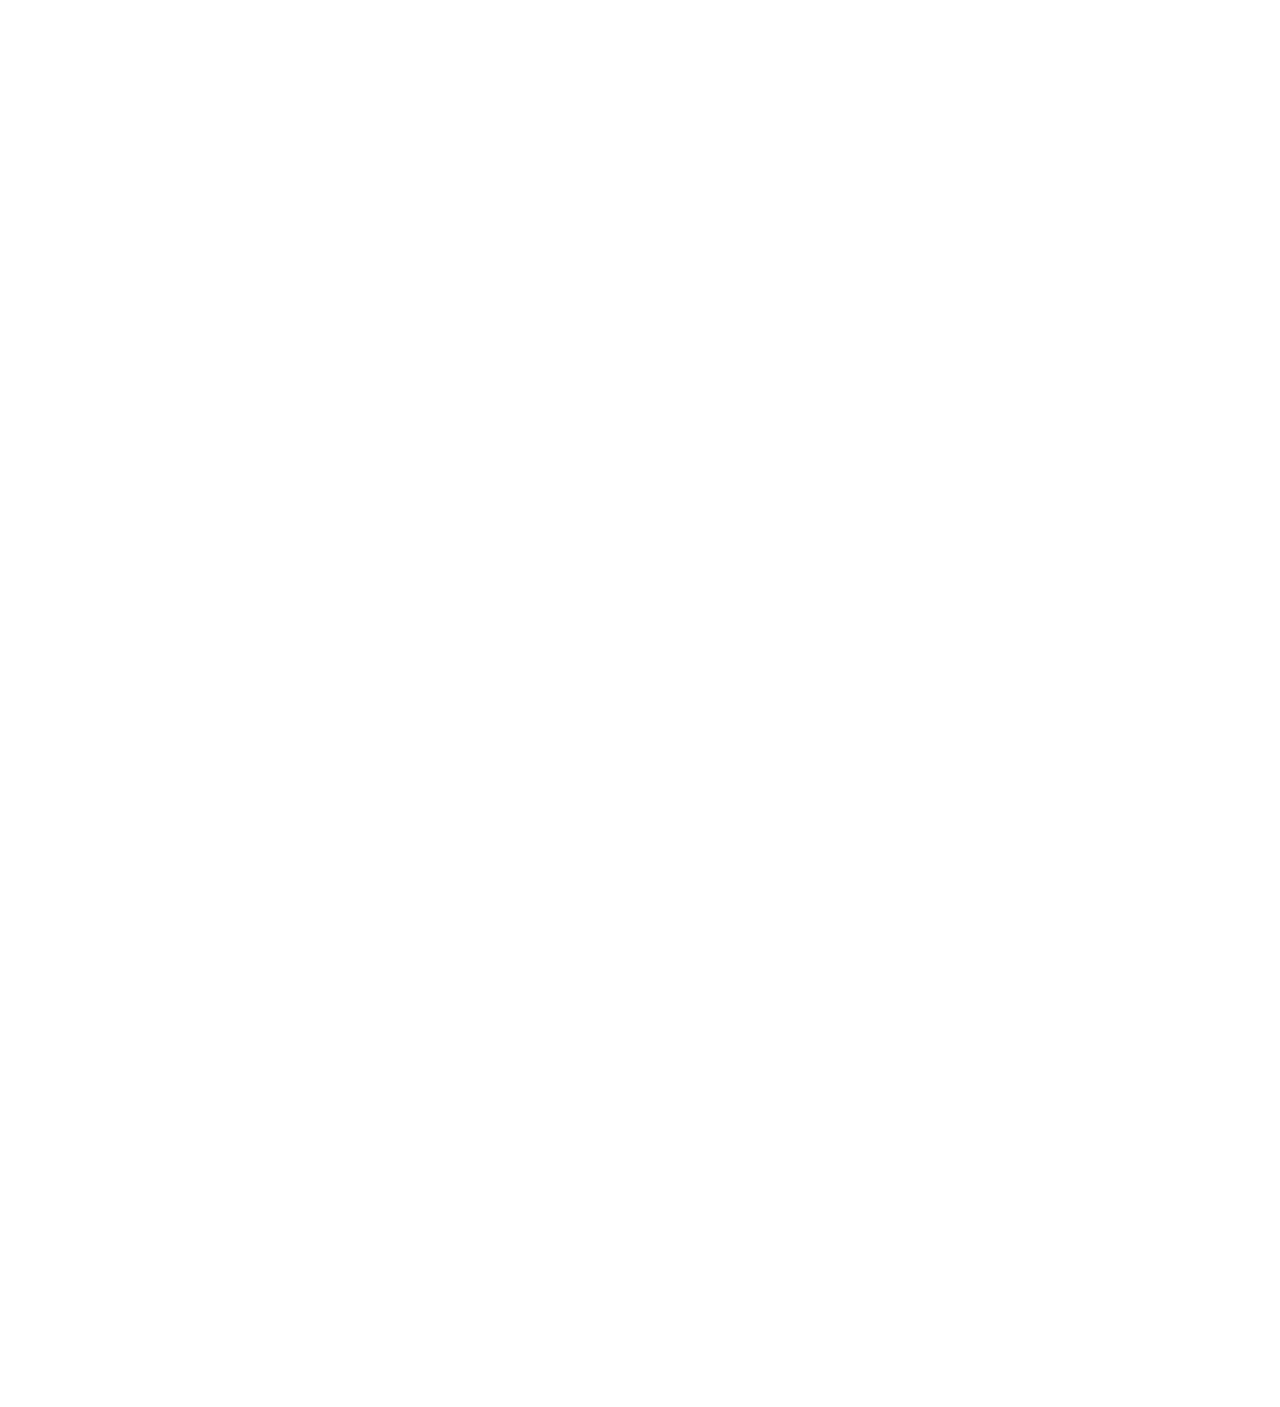
<file: service1.html>
<!DOCTYPE html>
<html lang="en">

    <head>
        <meta charset="utf-8">
        <title>CardioBionic MedTech Indi</title>
        <meta content="width=device-width, initial-scale=1.0" name="viewport">
        <meta content="" name="keywords">
        <meta content="" name="description">

        <!-- Google Web Fonts -->
        <link rel="preconnect" href="https://fonts.googleapis.com">
        <link rel="preconnect" href="https://fonts.gstatic.com" crossorigin>
        <link href="https://fonts.googleapis.com/css2?family=Open+Sans:wght@400;500;600&family=Playfair+Display:wght@400;500;600&display=swap" rel="stylesheet"> 

        <!-- Icon Font Stylesheet -->
        <link rel="stylesheet" href="https://use.fontawesome.com/releases/v5.15.4/css/all.css"/>
        <link href="https://cdn.jsdelivr.net/npm/bootstrap-icons@1.4.1/font/bootstrap-icons.css" rel="stylesheet">

        <!-- Libraries Stylesheet -->
        <link href="lib/animate/animate.min.css" rel="stylesheet">
        <link href="lib/owlcarousel/assets/owl.carousel.min.css" rel="stylesheet">


        <!-- Customized Bootstrap Stylesheet -->
        <link href="css/bootstrap.min.css" rel="stylesheet">

        <!-- Template Stylesheet -->
        <link href="css/style.css" rel="stylesheet">
    </head>

    <body>

        <!-- Spinner Start -->
        <div id="spinner" class="show bg-white position-fixed translate-middle w-100 vh-100 top-50 start-50 d-flex align-items-center justify-content-center">
            <div class="spinner-border text-primary" style="width: 3rem; height: 3rem;" role="status">
                <span class="sr-only">Loading...</span>
            </div>
        </div>
        <!-- Spinner End -->


        <!-- Topbar Start -->
        <div class="container-fluid bg-dark px-5 d-none d-lg-block">
            <div class="row gx-0 align-items-center" style="height: 45px;">
                <div class="col-lg-8 text-center text-lg-start mb-lg-0">
                    <div class="d-flex flex-wrap">
                        <a href="#" class="text-light me-4"><i class="fas fa-map-marker-alt text-primary me-2"></i>Find A Location</a>
                        <a href="#" class="text-light me-4"><i class="fas fa-phone-alt text-primary me-2"></i>+01234567890</a>
                        <a href="#" class="text-light me-0"><i class="fas fa-envelope text-primary me-2"></i>Example@gmail.com</a>
                    </div>
                </div>
                <div class="col-lg-4 text-center text-lg-end">
                    <div class="d-flex align-items-center justify-content-end">
                        <a href="#" class="btn btn-light btn-square border rounded-circle nav-fill me-3"><i class="fab fa-facebook-f"></i></a>
                        <a href="#" class="btn btn-light btn-square border rounded-circle nav-fill me-3"><i class="fab fa-twitter"></i></a>
                        <a href="#" class="btn btn-light btn-square border rounded-circle nav-fill me-3"><i class="fab fa-instagram"></i></a>
                        <a href="#" class="btn btn-light btn-square border rounded-circle nav-fill me-0"><i class="fab fa-linkedin-in"></i></a>
                    </div>
                </div>
            </div>
        </div>
        <!-- Topbar End -->


        <!-- Navbar & Hero Start -->
        <div class="container-fluid position-relative p-0">
            <nav class="navbar navbar-expand-lg navbar-light bg-white px-4 px-lg-5 py-3 py-lg-0">
                <a href="index.html" class="navbar-brand p-0">
                    <img src="img/Logo.png" alt="Logo">
                </a>
                <button class="navbar-toggler" type="button" data-bs-toggle="collapse" data-bs-target="#navbarCollapse">
                    <span class="fa fa-bars"></span>
                </button>
                <div class="collapse navbar-collapse" id="navbarCollapse">
                    <div class="navbar-nav ms-auto py-0">
                        <a href="index.html" class="nav-item nav-link">Home</a>
                        <a href="about.html" class="nav-item nav-link">About</a>
                        <a href="service.html" class="nav-item nav-link active">Services</a>
                        <a href="progress.html" class="nav-item nav-link">Progress</a>
                        <a href="contact.html" class="nav-item nav-link">Contact Us</a>
                    </div>
                    <a href="#" class="btn btn-primary rounded-pill text-white py-2 px-4 flex-wrap flex-sm-shrink-0">Book Appointment</a>
                </div>
            </nav>
        </div>
        <!-- Navbar End -->

        <!-- Header Start -->
        <div class="container-fluid bg-breadcrumb">
            <div class="container text-center py-5" style="max-width: 900px;">
                <h3 class="text-white display-3 mb-4 wow fadeInDown" data-wow-delay="0.1s">Our Services</h1>
            </div>
        </div>
        <!-- Header End -->


        <!-- Services Start -->
        <div class="container-fluid service py-5">
            <div class="container py-5">
                <div class="section-title mb-5 wow fadeInUp" data-wow-delay="0.2s">
                    <div class="sub-style">
                        <h4 class="sub-title px-3 mb-0">What We Do</h4>
                    </div>
                    <h1 class="display-3 mb-4">Why does this solution matter? </h1>
                    <p class="mb-0">We have developed a low-cost (30k USD), Modular heart assist device for Left and Bi-Ventricular failure. We did this because most people die from left-side heart failure and need an LVAD before BiVAD.</p>
                </div>
                <div class="row g-4 justify-content-center">
                    <div class="col-md-6 col-lg-4 col-xl-3 wow fadeInUp" data-wow-delay="0.1s">
                        <div class="service-item rounded">
                           <div class="service-img rounded-top">
                                <img src="img/Services-1.png" class="img-fluid rounded-top w-100" alt="">
                           </div>
                            <div class="service-content rounded-bottom bg-light p-4">
                                <div class="service-content-inner">
                                    <h5 class="mb-4"> LVAD for BTT or DT in Adults</h5>
                                </div>
                            </div>
                        </div>
                    </div>
                    <div class="col-md-6 col-lg-4 col-xl-3 wow fadeInUp" data-wow-delay="0.3s">
                        <div class="service-item rounded">
                           <div class="service-img rounded-top">
                                <img src="img/Services-2.png" class="img-fluid rounded-top w-100" alt="">
                           </div>
                            <div class="service-content rounded-bottom bg-light p-4">
                                <div class="service-content-inner">
                                    <h5 class="mb-4">LVAD and RVAD (BiVAD) in Adults </h5>
                                </div>
                            </div>
                        </div>
                    </div>
                    <div class="col-md-6 col-lg-4 col-xl-3 wow fadeInUp" data-wow-delay="0.5s">
                        <div class="service-item rounded">
                           <div class="service-img rounded-top">
                                <img src="img/Services-3.png" class="img-fluid rounded-top w-100" alt="">
                           </div>
                            <div class="service-content rounded-bottom bg-light p-4">
                                <div class="service-content-inner">
                                    <h5 class="mb-4">Our RVAD as a LVAD for Children because of it's small size.
</h5>
                                </div>
                            </div>
                        </div>
                    </div>
                    
                   
                    
                    
                
        </div>
        <!-- Services End -->


        <!-- Feature Start -->
        <div class="container-fluid feature py-5">
            <div class="container py-5">
                <div class="section-title mb-5 wow fadeInUp" data-wow-delay="0.1s">
                    <div class="sub-style">
                        <h4 class="sub-title px-3 mb-0">Why Choose Us</h4>
                    </div>
                    <h1 class="display-3 mb-4">Why Choose Us? Get Your Life Style Back</h1>
                    <p class="mb-0">Lorem ipsum dolor sit amet consectetur adipisicing elit. Quaerat deleniti amet at atque sequi quibusdam cumque itaque repudiandae temporibus, eius nam mollitia voluptas maxime veniam necessitatibus saepe in ab? Repellat!</p>
                </div>
                <div class="row g-4 justify-content-center">
                    <div class="col-md-6 col-lg-4 col-xl-3 wow fadeInUp" data-wow-delay="0.1s">
                        <div class="row-cols-1 feature-item p-4">
                            <div class="col-12">
                                <div class="feature-icon mb-4">
                                    <div class="p-3 d-inline-flex bg-white rounded">
                                        <i class="fas fa-diagnoses fa-4x text-primary"></i>
                                    </div>
                                </div>
                                <div class="feature-content d-flex flex-column">
                                    <h5 class="mb-4">Licensed Therapist</h5>
                                    <p class="mb-0">Dolor, sit amet consectetur adipisicing elit. Soluta inventore cum accusamus,</p>
                                </div>
                            </div>
                        </div>
                    </div>
                    <div class="col-md-6 col-lg-4 col-xl-3 wow fadeInUp" data-wow-delay="0.3s">
                        <div class="row-cols-1 feature-item p-4">
                            <div class="col-12">
                                <div class="feature-icon mb-4">
                                    <div class="p-3 d-inline-flex bg-white rounded">
                                        <i class="fas fa-briefcase-medical fa-4x text-primary"></i>
                                    </div>
                                </div>
                                <div class="feature-content d-flex flex-column">
                                    <h5 class="mb-4">Personalized Treatment</h5>
                                    <p class="mb-0">Dolor, sit amet consectetur adipisicing elit. Soluta inventore cum accusamus,</p>
                                </div>
                            </div>
                        </div>
                    </div>
                    <div class="col-md-6 col-lg-4 col-xl-3 wow fadeInUp" data-wow-delay="0.5s">
                        <div class="row-cols-1 feature-item p-4">
                            <div class="col-12">
                                <div class="feature-icon mb-4">
                                    <div class="p-3 d-inline-flex bg-white rounded">
                                        <i class="fas fa-hospital-user fa-4x text-primary"></i>
                                    </div>
                                </div>
                                <div class="feature-content d-flex flex-column">
                                    <h5 class="mb-4">Therapy Goals</h5>
                                    <p class="mb-0">Dolor, sit amet consectetur adipisicing elit. Soluta inventore cum accusamus,</p>
                                </div>
                            </div>
                        </div>
                    </div>
                    <div class="col-md-6 col-lg-4 col-xl-3 wow fadeInUp" data-wow-delay="0.7s">
                        <div class="row-cols-1 feature-item p-4">
                            <div class="col-12">
                                <div class="feature-icon mb-4">
                                    <div class="p-3 d-inline-flex bg-white rounded">
                                        <i class="fas fa-users fa-4x text-primary"></i>
                                    </div>
                                </div>
                                <div class="feature-content d-flex flex-column">
                                    <h5 class="mb-4">Practitioners Network</h5>
                                    <p class="mb-0">Dolor, sit amet consectetur adipisicing elit. Soluta inventore cum accusamus,</p>
                                </div>
                            </div>
                        </div>
                    </div>
                    <div class="col-md-6 col-lg-4 col-xl-3 wow fadeInUp" data-wow-delay="0.1s">
                        <div class="row-cols-1 feature-item p-4">
                            <div class="col-12">
                                <div class="feature-icon mb-4">
                                    <div class="p-3 d-inline-flex bg-white rounded">
                                        <i class="fas fa-spa fa-4x text-primary"></i>
                                    </div>
                                </div>
                                <div class="feature-content d-flex flex-column">
                                    <h5 class="mb-4">Comfortable Center</h5>
                                    <p class="mb-0">Dolor, sit amet consectetur adipisicing elit. Soluta inventore cum accusamus,</p>
                                </div>
                            </div>
                        </div>
                    </div>
                    <div class="col-md-6 col-lg-4 col-xl-3 wow fadeInUp" data-wow-delay="0.3s">
                        <div class="row-cols-1 feature-item p-4">
                            <div class="col-12">
                                <div class="feature-icon mb-4">
                                    <div class="p-3 d-inline-flex bg-white rounded">
                                        <i class="fas fa-heart fa-4x text-primary"></i>
                                    </div>
                                </div>
                                <div class="feature-content d-flex flex-column">
                                    <h5 class="mb-4">Experienced Stuff</h5>
                                    <p class="mb-0">Dolor, sit amet consectetur adipisicing elit. Soluta inventore cum accusamus,</p>
                                </div>
                            </div>
                        </div>
                    </div>
                    <div class="col-md-6 col-lg-4 col-xl-3 wow fadeInUp" data-wow-delay="0.5s">
                        <div class="row-cols-1 feature-item p-4">
                            <div class="col-12">
                                <div class="feature-icon mb-4">
                                    <div class="p-3 d-inline-flex bg-white rounded">
                                        <i class="fab fa-pied-piper fa-4x text-primary"></i>
                                    </div>
                                </div>
                                <div class="feature-content d-flex flex-column">
                                    <h5 class="mb-4">Therapy Goals</h5>
                                    <p class="mb-0">Dolor, sit amet consectetur adipisicing elit. Soluta inventore cum accusamus,</p>
                                </div>
                            </div>
                        </div>
                    </div>
                    <div class="col-md-6 col-lg-4 col-xl-3 wow fadeInUp" data-wow-delay="0.7s">
                        <div class="row-cols-1 feature-item p-4">
                            <div class="col-12">
                                <div class="feature-icon mb-4">
                                    <div class="p-3 d-inline-flex bg-white rounded">
                                        <i class="fas fa-user-md fa-4x text-primary"></i>
                                    </div>
                                </div>
                                <div class="feature-content d-flex flex-column">
                                    <h5 class="mb-4">Licensed Therapist</h5>
                                    <p class="mb-0">Dolor, sit amet consectetur adipisicing elit. Soluta inventore cum accusamus,</p>
                                </div>
                            </div>
                        </div>
                    </div>
                </div>
            </div>
        </div>
        <!-- Feature End -->


        <!-- Testimonial Start -->
        <!-- Testimonial End -->


        <!-- Footer Start -->
        <div class="container-fluid footer py-5 wow fadeIn" data-wow-delay="0.2s">
            <div class="container py-5">
                <div class="row g-5">
                    <div class="col-md-6 col-lg-6 col-xl-3">
                        <div class="footer-item d-flex flex-column">
                            <h4 class="text-white mb-4"><i class="fas fa-star-of-life me-3"></i>CardioBionic Medtech</h4>
                            </p>
                            <div class="d-flex align-items-center">
                                <i class="fas fa-share fa-2x text-white me-2"></i>
                                <a class="btn-square btn btn-primary text-white rounded-circle mx-1" href=""><i class="fab fa-facebook-f"></i></a>
                                <a class="btn-square btn btn-primary text-white rounded-circle mx-1" href=""><i class="fab fa-twitter"></i></a>
                                <a class="btn-square btn btn-primary text-white rounded-circle mx-1" href=""><i class="fab fa-instagram"></i></a>
                                <a class="btn-square btn btn-primary text-white rounded-circle mx-1" href=""><i class="fab fa-linkedin-in"></i></a>
                            </div>
                        </div>
                    </div>
                    <div class="col-md-6 col-lg-6 col-xl-3">
                        <div class="footer-item d-flex flex-column">
                            <h4 class="mb-4 text-white">Quick Links</h4>
                            <a href="index.html"><i class="fas fa-angle-right me-2"></i> Home</a>
                            <a href="about.html"><i class="fas fa-angle-right me-2"></i> About Us</a>
                            <a href="contact.html"><i class="fas fa-angle-right me-2"></i> Contact Us</a>
                            <a href="service.html"><i class="fas fa-angle-right me-2"></i> Services</a>
                            <a href="about.html"><i class="fas fa-angle-right me-2"></i> Our Team</a>
                        </div>
                    </div>
                    <div class="col-md-6 col-lg-6 col-xl-3">
                        <div class="footer-item d-flex flex-column">
                            <h4 class="mb-4 text-white">Contact Info</h4>
                            <a href=""><i class="fa fa-map-marker-alt me-2"></i> XXX, INDIA</a>
                            <a href=""><i class="fas fa-envelope me-2"></i> info@example.com</a>
                            <a href=""><i class="fas fa-envelope me-2"></i> info@example.com</a>
                            <a href=""><i class="fas fa-phone me-2"></i> +012 345 67890</a>
                            <a href="" class="mb-3"><i class="fas fa-print me-2"></i> +012 345 67890</a>
                        </div>
                    </div>
                </div>
            </div>
        </div>
        <!-- Footer End -->
        
        <!-- Copyright Start -->
        <!-- <div class="container-fluid copyright py-4">
            <div class="container">
                <div class="row g-4 align-items-center">
                    <div class="col-md-6 text-center text-md-start mb-md-0">
                        <span class="text-white"><a href="#"><i class="fas fa-copyright text-light me-2"></i>Your Site Name</a>, All right reserved.</span>
                    </div>
                    <div class="col-md-6 text-center text-md-end text-white">
                        /*** This template is free as long as you keep the below author’s credit link/attribution link/backlink. ***/-->
                        <!--/*** If you'd like to use the template without the below author’s credit link/attribution link/backlink, ***/-->
                        <!--/*** you can purchase the Credit Removal License from "https://htmlcodex.com/credit-removal". ***/-->
                        <!-- Designed By <a class="border-bottom" href="https://htmlcodex.com">HTML Codex</a> -->
                    <!-- </div> -->
                <!-- </div> -->
            <!-- </div> -->
        <!-- </div> -->
        <!-- Copyright End -->

        <!-- Back to Top -->
        <a href="#" class="btn btn-primary btn-lg-square back-to-top"><i class="fa fa-arrow-up"></i></a>   

        
        <!-- JavaScript Libraries -->
        <script src="https://ajax.googleapis.com/ajax/libs/jquery/3.6.4/jquery.min.js"></script>
        <script src="https://cdn.jsdelivr.net/npm/bootstrap@5.0.0/dist/js/bootstrap.bundle.min.js"></script>
        <script src="lib/wow/wow.min.js"></script>
        <script src="lib/easing/easing.min.js"></script>
        <script src="lib/waypoints/waypoints.min.js"></script>
        <script src="lib/owlcarousel/owl.carousel.min.js"></script>
        

        <!-- Template Javascript -->
        <script src="js/main.js"></script>
        
    </body>

</html>
</file>
<file: css/style.css>
/*** Spinner Start ***/
/*** Spinner ***/
#spinner {
    opacity: 0;
    visibility: hidden;
    transition: opacity .5s ease-out, visibility 0s linear .5s;
    z-index: 99999;
}

#spinner.show {
    transition: opacity .5s ease-out, visibility 0s linear 0s;
    visibility: visible;
    opacity: 1;
}
/*** Spinner End ***/

.back-to-top {
    position: fixed;
    right: 30px;
    bottom: 30px;
    display: flex;
    width: 45px;
    height: 45px;
    align-items: center;
    justify-content: center;
    transition: 0.5s;
    z-index: 99;
}

/*** Button Start ***/
.btn {
    font-weight: 600;
    transition: .5s;
}

.btn-square {
    width: 32px;
    height: 32px;
}

.btn-sm-square {
    width: 34px;
    height: 34px;
}

.btn-md-square {
    width: 44px;
    height: 44px;
}

.btn-lg-square {
    width: 56px;
    height: 56px;
}

.btn-square,
.btn-sm-square,
.btn-md-square,
.btn-lg-square {
    padding: 0;
    display: flex;
    align-items: center;
    justify-content: center;
    font-weight: normal;
    border-radius: 50%;
}

.btn.btn-primary {
    box-shadow: inset 0 0 0 0 var(--bs-primary);
}

.btn.btn-primary:hover {
    box-shadow: inset 300px 0 0 0 var(--bs-light) !important;
    color: var(--bs-primary) !important;
}

.btn.btn-light {
    box-shadow: inset 0 0 0 0 var(--bs-primary);
}

.btn.btn-light:hover {
    box-shadow: inset 300px 0 0 0 var(--bs-primary);
    color: var(--bs-light) !important;
}

.btn-hover {
    transition: 0.5s;
}

.btn-hover:hover {
    color: var(--bs-secondary) !important;
}

/*** Section Title Start ***/
.section-title {
    max-width: 900px;
    text-align: center;
    margin: 0 auto;
}

.section-title .sub-style {
    position: relative;
    display: inline-block;
    text-transform: uppercase;
    color: var(--bs-primary);
}

.section-title .sub-style::before {
    content: "";
    width: 100px;
    position: absolute;
    top: 50%;
    left: 0;
    transform: translateY(-50%);
    margin-top: 8px;
    margin-left: -100px;
    border: 1px solid var(--bs-primary) !important;
}

.section-title .sub-style::after {
    content: "";
    width: 50px;
    position: absolute;
    top: 50%;
    left: 0;
    transform: translateY(-50%);
    margin-bottom: 5px;
    margin-left: -50px;
    border: 1px solid var(--bs-primary) !important;
}

.sub-title {
    position: relative;
    display: inline-block;
    text-transform: uppercase;
    color: var(--bs-primary);
}

.sub-title::before {
    content: "";
    width: 100px;
    position: absolute;
    top: 50%;
    right: 0;
    transform: translateY(-50%);
    margin-top: 8px;
    margin-right: -100px;
    border: 1px solid var(--bs-primary) !important;
}

.sub-title::after {
    content: "";
    width: 50px;
    position: absolute;
    top: 50%;
    right: 0;
    transform: translateY(-50%);
    margin-bottom: 8px;
    margin-right: -50px;
    border: 1px solid var(--bs-primary) !important;
}


/*** Topbar Start ***/
.fixed-top .container {
    transition: 0.5s;
}

.topbar {
    padding: 2px 10px 2px 20px;
    background: var(--bs-primary) !important;
}

.topbar a,
.topbar a i {
    transition: 0.5s;
}

.topbar a:hover,
.topbar a i:hover {
    color: var(--bs-secondary) !important;
}


@media (max-width: 576px) {
    .topbar {
        display: none;    
    }
}
/*** Topbar End ***/


/*** Navbar ***/
.navbar-light .navbar-nav .nav-link {
    font-family: 'Open Sans', sans-serif;
    position: relative;
    margin-right: 25px;
    padding: 35px 0;
    color: var(--bs-dark) !important;
    font-size: 16px;
    font-weight: 400;
    outline: none;
    transition: .5s;
}

.sticky-top.navbar-light .navbar-nav .nav-link {
    padding: 20px 0;
    color: var(--dark) !important;
}

.navbar-light .navbar-nav .nav-link:hover,
.navbar-light .navbar-nav .nav-link.active {
    color: var(--bs-primary) !important;
}

.navbar-light .navbar-brand img {
    max-height: 50px;
    transition: .5s;
}

.sticky-top.navbar-light .navbar-brand img {
    max-height: 45px;
}

.navbar .dropdown-toggle::after {
    border: none;
    content: "\f107";
    font-family: "Font Awesome 5 Free";
    font-weight: 600;
    vertical-align: middle;
    margin-left: 8px;
}

@media (min-width: 1200px) {
    .navbar .nav-item .dropdown-menu {
        display: block;
        visibility: hidden;
        top: 100%;
        transform: rotateX(-75deg);
        transform-origin: 0% 0%;
        border: 0;
        border-radius: 10px;
        transition: .5s;
        opacity: 0;
    }
}

.dropdown .dropdown-menu a:hover {
    background: var(--bs-primary);
    color: var(--bs-white);
}

.navbar .nav-item:hover .dropdown-menu {
    transform: rotateX(0deg);
    visibility: visible;
    background: var(--bs-light) !important;
    transition: .5s;
    opacity: 1;
}

@media (max-width: 991.98px) {
    .sticky-top.navbar-light {
        position: relative;
        background: var(--bs-white);
    }

    .navbar.navbar-expand-lg .navbar-toggler {
        padding: 10px 20px;
        border: 1px solid var(--bs-primary);
        color: var(--bs-primary);
    }

    .navbar-light .navbar-collapse {
        margin-top: 15px;
        border-top: 1px solid #DDDDDD;
    }

    .navbar-light .navbar-nav .nav-link,
    .sticky-top.navbar-light .navbar-nav .nav-link {
        padding: 10px 0;
        margin-left: 0;
        color: var(--bs-dark) !important;
    }

    .navbar-light .navbar-brand img {
        max-height: 45px;
    }
}

@media (min-width: 992px) {
    .navbar-light {
        position: absolute;
        width: 100%;
        top: 0;
        left: 0;
        border-bottom: 1px solid rgba(255, 255, 255, .1);
        z-index: 999;
    }
    
    .sticky-top.navbar-light {
        position: fixed;
        background: var(--bs-light) !important;
    }

    .navbar-light .navbar-nav .nav-link::before {
        position: absolute;
        content: "";
        width: 0;
        height: 2px;
        bottom: -1px;
        left: 50%;
        background: var(--bs-primary);
        transition: .5s;
    }

    .navbar-light .navbar-nav .nav-link:hover::before,
    .navbar-light .navbar-nav .nav-link.active::before {
        width: calc(100% - 2px);
        left: 1px;
    }

    .navbar-light .navbar-nav .nav-link.nav-contact::before {
        display: none;
    }
}
/*** Carousel Hero Header Start ***/
.header-carousel {
    position: relative; 
}

.header-carousel .owl-nav .owl-prev {
    position: absolute;
    width: 70px;
    height: 70px;
    top: 50%;
    left: 20px;
    transform: translateY(-50%);
    border-radius: 50%;
    background: var(--bs-primary);
    color: var(--bs-white);
    font-size: 30px;
    display: flex;
    align-items: center;
    justify-content: center;
    transition: 0.5s;
}

.header-carousel .owl-nav .owl-next {
    position: absolute;
    width: 70px;
    height: 70px;
    top: 50%;
    right: 20px;
    transform: translateY(-50%);
    border-radius: 50%;
    background: var(--bs-primary);
    color: var(--bs-white);
    font-size: 30px;
    display: flex;
    align-items: center;
    justify-content: center;
    transition: 0.5s;
}

.header-carousel .owl-nav .owl-prev,
.header-carousel .owl-nav .owl-next {
    transition: 0.5s;
}

.header-carousel .owl-nav .owl-prev:hover,
.header-carousel .owl-nav .owl-next:hover {
    box-shadow: inset 150px 0 0 0 var(--bs-light) !important;
    color: var(--bs-primary) !important;
}

@media (max-width: 576px) {
    .header-carousel .owl-nav .owl-prev,
    .header-carousel .owl-nav .owl-next {
        top: 630px;
        transition: 0.5s;
    }

    .header-carousel .header-carousel-item .carousel-caption .carousel-caption-content {
        width: 95% !important;
    }
 
}

.header-carousel .header-carousel-item,
.header-carousel .header-carousel-item img {
    position: relative;
    width: 100%;
    height: 700px;
    margin-top: 95px;
    display: block;
    object-fit: cover;
    transition: 0.5s;

}

@media (max-width: 992px) {
    .header-carousel .header-carousel-item,
    .header-carousel .header-carousel-item img {
        margin-top: 0;
        transition: 0.5s;
    }

}

@media (min-width: 992px) {
    .header-carousel .owl-nav .owl-prev,
    .header-carousel .owl-nav .owl-next {
        margin-top: 50px;
    }
}

.header-carousel .header-carousel-item .carousel-caption {
    width: 100%;
    height: 100%;
    position: absolute;
    top: 0;
    left: 0;
    padding: 100px 0;
    display: flex;
    align-items: center;
    justify-content: center;
    background: rgba(0, 0, 0, .5);
}

.header-carousel .header-carousel-item .carousel-caption .carousel-caption-content {
    position: relative;
    width: 75%;
    
}
/*** Carousel Hero Header End ***/


/*** Single Page Hero Header Start ***/
.bg-breadcrumb {
    background: linear-gradient(rgba(0, 0, 0, 0.5), rgba(0, 0, 0, 0.5)), url(../img/Progress-2.jpg);
    background-position: center center;
    background-repeat: no-repeat;
    background-size: cover;
    padding: 160px 0 60px 0;
}

.bg-breadcrumb .breadcrumb-item a {
    color: var(--bs-white) !important;
}
/*** Single Page Hero Header End ***/


/*** Service Start ***/
.service .service-item {
    box-shadow: 0 0 45px rgba(0, 0, 0, .2) ;
}

.service .service-item .service-img {
    position: relative;
    overflow: hidden;
    z-index: 1;
}

.service .service-item .service-img img {
    transition: 0.5s;
}

.service .service-item .service-img::before {
    width: 100%;
    height: 0;
    position: absolute;
    content: "";
    top: 0;
    left: 0;
    border-top-right-radius: 10px;
    border-top-left-radius: 10px;
    transition: 0.5s;
    z-index: 5;
    
}

.service .service-item:hover .service-img::before {
    height: 100%;
    background: rgba(21, 185, 217, .3);
}

.service .service-item .service-img:hover img {
    transform: scale(1.3);
}

.service .service-item .service-content {
    position: relative;
    z-index: 2;

}

.service .service-item .service-content::before {
    width: 100%;
    height: 8px;
    position: absolute;
    content: "";
    bottom: 0;
    left: 0;
    border-bottom-left-radius: 10px;
    border-bottom-right-radius: 10px;
    background: rgba(21, 185, 217, .5);
    transition: 0.5s;
    z-index: 3;
}

.service .service-item:hover .service-content::before {
    background: rgba(21, 185, 217, .5);
    height: 100%;
}

.service .service-item .service-content .service-content-inner {
    transition: 0.5s;
}


.service .service-item:hover .service-content .service-content-inner {
    position: relative;
    color: var(--bs-white) !important;
    z-index: 9;
}
.service .service-item:hover .service-content .service-content-inner h5 {
    color: var(--bs-secondary);
}

/*** Service End ***/

/*** About Start ***/
.about .about-img {
    position: relative;
    overflow: hidden;
    height: 100%;
    border-radius: 10px;
}

.about .about-img .about-img-inner {
    position: absolute;
    left: 0; 
    bottom: 0; 
    border: 10px solid; 
    border-color: var(--bs-white) var(--bs-white) var(--bs-white) var(--bs-white);
    border-radius: 50%;

}

.about .about-img .about-experience {
    position: absolute;
    top: 125px; 
    left: -125px; 
    transform: rotate(-90deg);
    background: transparent;
    color: var(--bs-primary);
    font-size: 20px;
    font-weight: 600;
    letter-spacing: 4px;
}

/*** About End ***/

/*** Feature Start ***/
.feature .feature-item {
    position: relative;
    display: flex;
    border: 1px solid var(--bs-primary);
    border-radius: 10px;
    background: var(--bs-light);
    transition: 0.5s;

}

.feature .feature-item::before {
    width: 0;
    height: 100%;
    content: "";
    position: absolute;
    top: 0;
    left: 0;
    border-radius: 10px;
    transition: 0.5s;
}

.feature .feature-item:hover::before {
    width: 100%;
    background: var(--bs-primary);
}

.feature .feature-item .feature-icon {
    display: inline-flex;
    border-radius: 10px;
    transition: 0.5s;
}

.feature .feature-item:hover .feature-icon {
    position: relative;
    z-index: 2;
}

.feature .feature-item:hover .feature-content {
    position: relative;
    color: var(--bs-white);
    z-index: 2;
}

.feature .feature-item:hover .feature-content h5 {
    color: var(--bs-dark);
}
/*** Feature End ***/


/*** Appointment Start ***/
.appointment {
    background: linear-gradient(rgba(255, 255, 255, 0.9), rgba(255, 255, 255, 0.9)), url(../img/carousel-2.jpg);
    background-position: center center;
    background-repeat: no-repeat;
    background-size: cover;
    background-attachment: fixed;
}

.appointment .appointment-form {
    background: rgba(239, 162, 134, 0.3);
}

.appointment .appointment-form .btn.btn-primary {
    box-shadow: inset 0 0 0 0 var(--bs-primary);
}

.appointment .appointment-form .btn.btn-primary:hover {
    box-shadow: inset 600px 0 0 0 var(--bs-light) !important;
    color: var(--bs-primary) !important;
}
/*** Youtube Video start ***/
.video {
    position: relative;
}

.video .btn-play {
    position: absolute;
    z-index: 3;
    top: 50%;
    left: 50%;
    transform: translate(-50%, -50%);
    box-sizing: content-box;
    display: block;
    width: 33px;
    height: 44px;
    border-radius: 50%;
    transition: 0.5s;
    

}

.video .btn-play:before {
    content: "";
    position: absolute;
    z-index: 0;
    left: 50%;
    top: 50%;
    transform: translate(-50%, -50%);
    display: block;
    width: 115px;
    height: 115px;
    background: var(--bs-primary);
    border-radius: 50%;
    animation: pulse-border 1500ms ease-out infinite;
    transition: 0.5s;
}

.video .btn-play:after {
    content: "";
    position: absolute;
    z-index: 1;
    left: 50%;
    top: 50%;
    transform: translate(-50%, -50%);
    display: block;
    width: 100px;
    height: 100px;
    background: var(--bs-secondary);
    border-radius: 50%;
    transition: all 300ms;
}

.video .btn-play span {
    display: block;
    position: relative;
    z-index: 3;
    width: 0;
    height: 0;
    border-left: 33px solid var(--bs-white);
    border-top: 22px solid transparent;
    border-bottom: 22px solid transparent;
    margin-left: 5px;
}

@keyframes pulse-border {
    0% {
        transform: translateX(-50%) translateY(-50%) translateZ(0) scale(1);
        opacity: 1;
    }

    100% {
        transform: translateX(-50%) translateY(-50%) translateZ(0) scale(1.5);
        opacity: 0;
    }
}

#videoModal {
    z-index: 99999;
}

#videoModal .modal-dialog {
    position: relative;
    max-width: 800px;
    margin: 60px auto 0 auto;
}

#videoModal .modal-body {
    position: relative;
    padding: 0px;
}

#videoModal .close {
    position: absolute;
    width: 30px;
    height: 30px;
    right: 0px;
    top: -30px;
    z-index: 999;
    font-size: 30px;
    font-weight: normal;
    color: #ffffff;
    background: #000000;
    opacity: 1;
}
/*** Youtube Video End ***/
/*** Appointment End ***/


/*** Team Start ***/
.team .team-item .team-img {
    position: relative;
    overflow: hidden;
}

.team .team-item .team-img::before {
    position: absolute;
    content: "";
    width: 100%;
    height: 100%;
    top: 0;
    left: 0;
    border-top-right-radius: 10px;
    border-top-left-radius: 10px;
    transition: 0.5s;
}

.team .team-item .team-img .team-icon {
    position: absolute;
    bottom: -125px;
    left: 50%;
    transform: translateX(-50%);
    transition: 0.5s;
}

.team .team-item .team-img:hover .team-icon {
    margin-bottom: 145px;
}

.team .team-item:hover .team-img::before {
    background: rgba(21, 185, 217, .3);
}

.team .team-item .team-content {
    color: var(--bs-primary);
    transition: 0.5s;
}

.team .team-item .team-content h5 {
    color: var(--bs-secondary);
    transition: 0.5s;
}

.team .team-item:hover .team-content h5 {
    color: var(--bs-dark);
}

.team .team-item:hover .team-content {
    background: var(--bs-primary);
    color: var(--bs-white);
}
/*** Team End ***/


/*** testimonial Start ***/
.testimonial {
    background: linear-gradient(rgba(21, 185, 217, 0.9), rgba(21, 185, 217, 0.9)), url(../img/Progress-3.jpg);
    background-position: center center;
    background-repeat: no-repeat;
    background-size: cover;
    background-attachment: fixed;
}

.testimonial .testimonial-item .testimonial-inner {
    display: flex;
    flex-direction: column;
    align-items: center;
    text-align: center;
    border-radius: 10px;
    background: transparent;
}

.testimonial .testimonial-item .testimonial-inner .testimonial-inner-img {
    width: 100px;
    height: 100px;
    border-radius: 50%;
    border: 5px solid var(--bs-white);
}

.testimonial .testimonial-carousel.owl-carousel {
    position: relative;
}

.testimonial .testimonial-carousel .owl-nav .owl-prev {
    position: absolute;
    top: 50%;
    left: -20px;
    transform: translateY(-50%);
    width: 60px;
    height: 60px;
    border-radius: 50%;
    display: flex;
    align-items: center;
    justify-content: center;
    font-size: 20px;
    background: var(--bs-light);
    color: var(--bs-primary);
    transition: 0.5s;
}

.testimonial .testimonial-carousel .owl-nav .owl-next {
    position: absolute;
    top: 50%;
    right: -20px;
    transform: translateY(-50%);
    width: 60px;
    height: 60px;
    border-radius: 50%;
    display: flex;
    align-items: center;
    justify-content: center;
    font-size: 20px;
    background: var(--bs-light);
    color: var(--bs-primary);
    transition: 0.5s;
}


.testimonial .testimonial-carousel .owl-nav .owl-prev:hover,
.testimonial .testimonial-carousel .owl-nav .owl-next:hover {
    box-shadow: inset 100px 0 0 0 var(--bs-primary) !important;
    color: var(--bs-white) !important;
}


@media (max-width: 900px) {
    .testimonial .testimonial-carousel .owl-nav .owl-prev {
        margin-top: -190px;
        margin-left: 40px;
    }

    .testimonial .testimonial-carousel .owl-nav .owl-next {
        margin-top: -190px;
        margin-right: 40px;
    }
    
}

.testimonial-carousel .owl-dots {
    display: flex;
    justify-content: center;
    margin-top: 20px;
}

.testimonial-carousel .owl-dots .owl-dot {
    width: 20px;
    height: 20px;
    border-radius: 50%;
    margin-right: 15px;
    border: 1px solid var(--bs-white);
    background: transparent;
    transition: 0.5s;
}

.testimonial-carousel .owl-dots .owl-dot.active {
    width: 20px;
    height: 20px;
    background: var(--bs-secondary) !important;
}

.testimonial-carousel .owl-dots .owl-dot span {
    position: relative;
    margin-top: 50%;
    margin-left: 50%;
    transform: translate(-50%, -50%);
    display: flex;
    align-items: center;
    justify-content: center;
}

.testimonial-carousel .owl-dots .owl-dot span::after {
    content: "";
    position: absolute;
    top: 50%;
    right: 1px;
    transform: translateY(-50%);
    width: 8px;
    height: 8px;
    border-radius: 8px;
    display: flex;
    align-items: center;
    justify-content: center;
    text-align: center;
    background: var(--bs-white);
}

.testimonial .testimonial-carousel .testimonial-item .testimonial-inner p.fs-7 {
    transition: 0.5s;
}

@media (min-width: 900px) {
    .testimonial .testimonial-carousel .testimonial-item .testimonial-inner p.fs-7 {
        font-size: 20px;
    }
}


/* Testimonial Section Title Start */
.testimonial .section-title {
    max-width: 900px;
    text-align: center;
    margin: 0 auto;
}

.testimonial .section-title .sub-style {
    position: relative;
    display: inline-block;
    text-transform: uppercase;
    color: var(--bs-primary);
}

.testimonial .section-title .sub-style::before {
    content: "";
    width: 100px;
    position: absolute;
    top: 50%;
    left: 0;
    transform: translateY(-50%);
    margin-top: 8px;
    margin-left: -100px;
    border: 1px solid var(--bs-white) !important;
}

.testimonial .section-title .sub-style::after {
    content: "";
    width: 50px;
    position: absolute;
    top: 50%;
    left: 0;
    transform: translateY(-50%);
    margin-bottom: 5px;
    margin-left: -50px;
    border: 1px solid var(--bs-white) !important;
}

.testimonial .section-title .sub-title {
    position: relative;
    display: inline-block;
    text-transform: uppercase;
    color: var(--bs-primary);
}

.testimonial .section-title .sub-title::before {
    content: "";
    width: 100px;
    position: absolute;
    top: 50%;
    right: 0;
    transform: translateY(-50%);
    margin-top: 8px;
    margin-right: -100px;
    border: 1px solid var(--bs-white) !important;
}

.testimonial .section-title .sub-title::after {
    content: "";
    width: 50px;
    position: absolute;
    top: 50%;
    right: 0;
    transform: translateY(-50%);
    margin-bottom: 8px;
    margin-right: -50px;
    border: 1px solid var(--bs-white) !important;
}
/*** Testimonial End ***/


/*** Blog Start ***/
.blog .blog-item .blog-img {
    position: relative;
    overflow: hidden;
    border-top-right-radius: 10px;
    border-top-left-radius: 10px;
}

.blog .blog-item .blog-img::after {
    content: "";
    position: absolute;
    top: 0;
    left: 0;
    width: 100%;
    height: 100%;
    border-top-right-radius: 10px;
    border-top-left-radius: 10px;
    transition: 0.5s;
}

.blog .blog-item .blog-img img {
    transition: 0.5s;
}

.blog .blog-item .blog-img:hover img {
    transform: scale(1.3);
}

.blog .blog-item:hover .blog-img::after {
    background: rgba(21, 185, 217, .5);
}

.blog .blog-item .blog-centent {
    background: var(--bs-light);
    border: 1px solid var(--bs-primary);
    border-top: 0;
    border-bottom-left-radius: 10px;
    border-bottom-right-radius: 10px;
}
/*** Blog End ***/


/*** Contact Start ***/
.contact {
    background: linear-gradient(rgba(21, 185, 217, 0.9), rgba(21, 185, 217, 0.9)), url(../img/carousel-1.jpg);
    background-position: center center;
    background-repeat: no-repeat;
    background-size: cover;
    background-attachment: fixed;
}


.contact .contact-form .btn.btn-light {
    box-shadow: inset 0 0 0 0 var(--bs-primary);
}

.contact .contact-form .btn.btn-light:hover {
    box-shadow: inset 600px 0 0 0 var(--bs-primary) !important;
    color: var(--bs-white) !important;
}

.contact .contact-form .form-floating input,
.contact .contact-form .form-floating textarea,
.contact .contact-form .form-floating label {
    color: var(--bs-light);
}



/* Testimonial Section Title Start */
.contact .section-title {
    max-width: 900px;
    text-align: center;
    margin: 0 auto;
}

.contact .section-title .sub-style {
    position: relative;
    display: inline-block;
    text-transform: uppercase;
    color: var(--bs-primary);
}

.contact .section-title .sub-style::before {
    content: "";
    width: 100px;
    position: absolute;
    top: 50%;
    left: 0;
    transform: translateY(-50%);
    margin-top: 8px;
    margin-left: -100px;
    border: 1px solid var(--bs-white) !important;
}

.contact .section-title .sub-style::after {
    content: "";
    width: 50px;
    position: absolute;
    top: 50%;
    left: 0;
    transform: translateY(-50%);
    margin-bottom: 5px;
    margin-left: -50px;
    border: 1px solid var(--bs-white) !important;
}

.contact .section-title .sub-title {
    position: relative;
    display: inline-block;
    text-transform: uppercase;
    color: var(--bs-primary);
}

.contact .section-title .sub-title::before {
    content: "";
    width: 100px;
    position: absolute;
    top: 50%;
    right: 0;
    transform: translateY(-50%);
    margin-top: 8px;
    margin-right: -100px;
    border: 1px solid var(--bs-white) !important;
}

.contact .section-title .sub-title::after {
    content: "";
    width: 50px;
    position: absolute;
    top: 50%;
    right: 0;
    transform: translateY(-50%);
    margin-bottom: 8px;
    margin-right: -50px;
    border: 1px solid var(--bs-white) !important;
}
/*** Contact End ***/


/*** Footer Start ***/
.footer {
    background: linear-gradient(rgba(0, 0, 0, 0.9), rgba(0, 0, 0, 0.9)), url(../img/Homepage-7.jpg);
    background-position: center center;
    background-repeat: no-repeat;
    background-size: cover;
}
.footer .footer-item a {
    line-height: 35px;
    color: var(--bs-body);
    transition: 0.5s;
}

.footer .footer-item p {
    line-height: 35px;
}

.footer .footer-item a:hover {
    letter-spacing: 2px;
    color: var(--bs-primary);
}

/*** Footer End ***/

/*** copyright Start ***/
.copyright {
    background: var(--bs-dark) !important;
}
/*** copyright end ***/
</file>
